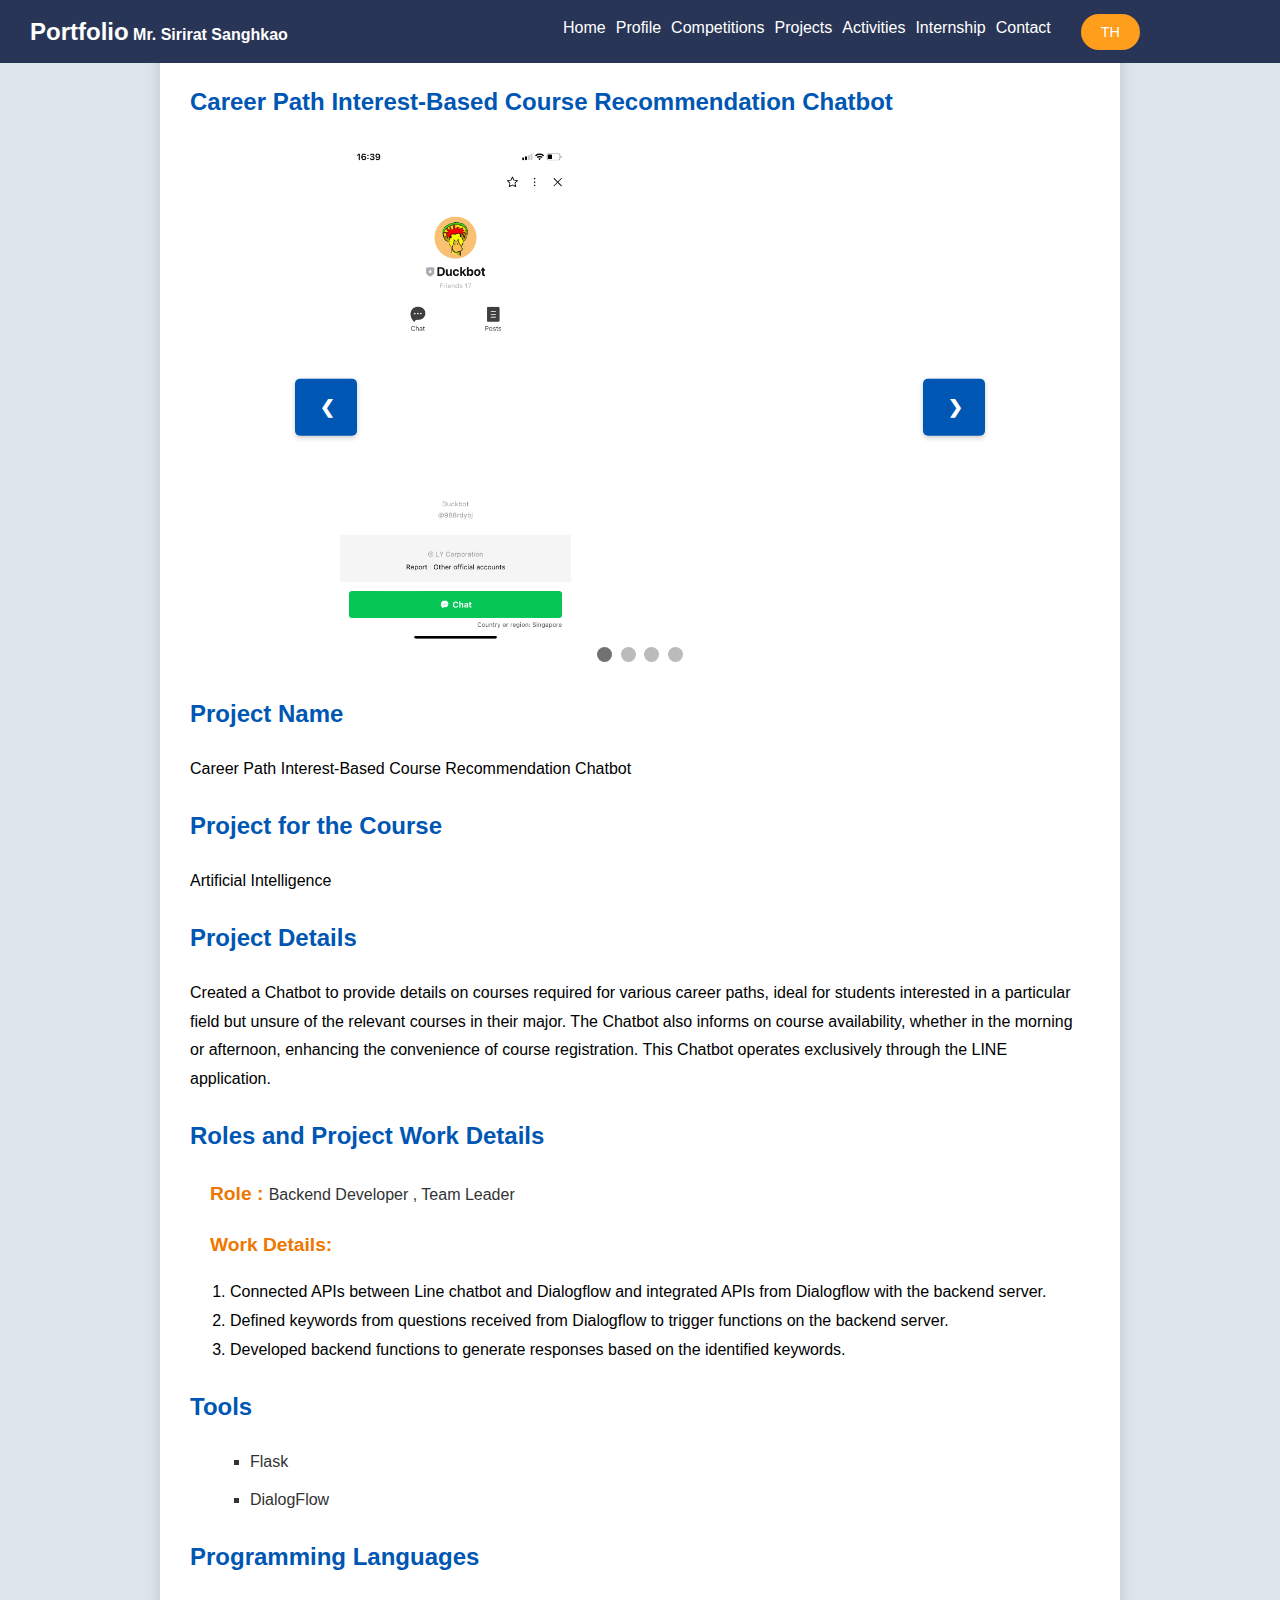
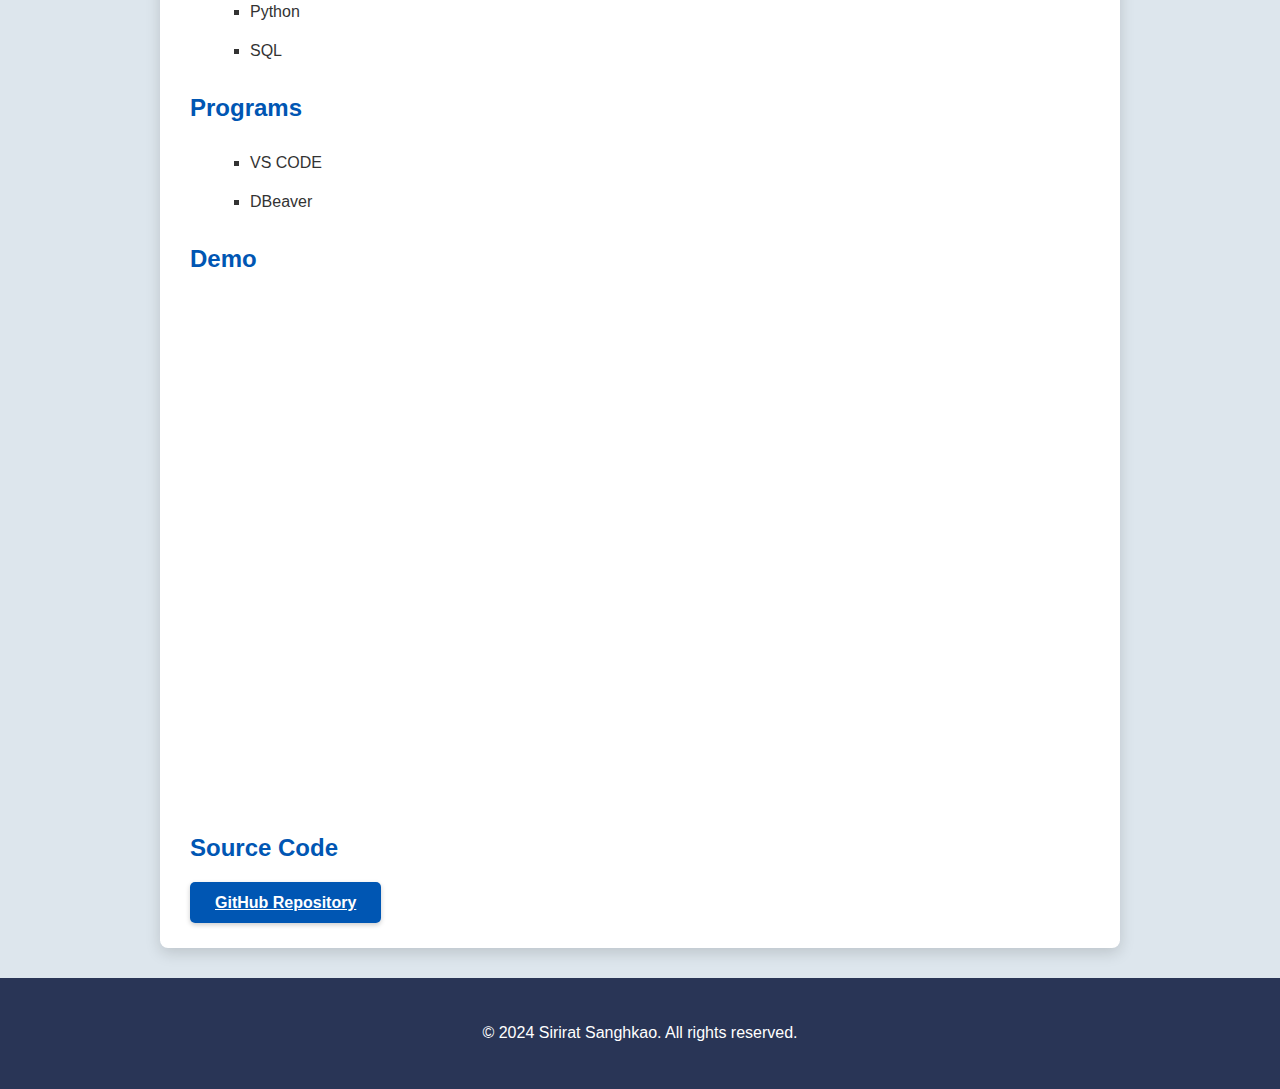
<file: chatbot.html>
<!DOCTYPE html>
<html lang="en">
<head>
    <meta charset="UTF-8">
    <meta name="viewport" content="width=device-width, initial-scale=1.0">
    <title>Project Details</title>
    <link rel="stylesheet" href="css/style_project.css"> <!-- หากมีไฟล์ CSS แยก -->
    <style>
        .responsive-iframe {
            position: relative;
            width: 100%;
            padding-bottom: 56.25%; /* Aspect ratio */
            height: 0;
        }
        .responsive-iframe iframe {
            position: absolute;
            top: 0;
            left: 0;
            width: 100%;
            height: 100%;
        }
    </style>

</head>
<body>
    <header >
        <div>
            <h2 style="display: inline; margin-left: 20px; color: white;">Portfolio</h2>
            <h4 style="display: inline; color: white;">Mr. Sirirat Sanghkao</h4>
        </div>
        <nav style="display: flex; margin-right: 150px;">
            <a href="index.html#home" style="color: white; margin-right: 10px; text-decoration: none;" data-en="Home" data-th="หน้าหลัก"></a>
            <a href="index.html#about" style="color: white; margin-right: 10px; text-decoration: none;" data-en="Profile" data-th="ข้อมูลส่วนตัว"></a>
            <a href="index.html#portfolio" style="color: white; text-decoration: none; margin-right: 10px;" data-en="Competitions" data-th="ผลงานการแข่งขัน"></a>
            <a href="index.html#projects" style="color: white; text-decoration: none; margin-right: 10px;" data-en="Projects" data-th="ผลงานโปรเจค"></a>
            <a href="index.html#activity" style="color: white; text-decoration: none; margin-right: 10px;" data-en="Activities" data-th="กิจกรรม"></a>
            <a href="index.html#internship" style="color: white; text-decoration: none; margin-right: 10px;" data-en="Internship" data-th="การฝึกงาน"></a>
            <a href="index.html#contact" style="color: white; text-decoration: none; margin-right: 10px;" data-en="Contact" data-th="ติดต่อ"></a>
            <!-- เพิ่มปุ่ม Language ที่นี่ -->
            <button id="languageButton" style="margin-left: 20px; background-color: #ff9d1d; color: white; border: none; cursor: pointer; padding: 10px 20px; border-radius: 20px; font-size:90%;">TH</button>
        </nav>
    </header> 
    <!-- <header>
        <h3>Career Path Interest-Based Course Recommendation Chatbot</h3>
    </header> -->

    <section class="project-details">
        <h2 data-en="Career Path Interest-Based Course Recommendation Chatbot" data-th="แชทบอทสำหรับแนะนำวิชาเรียนตามสายงานที่สนใจ"></h2>
        <div class="slider">
            <div class="slides" style="justify-content: center;">
                <div class="slide"><img src="image/chatbot2.PNG" alt="Image 1"></div>
                <div class="slide"><img src="image/chatbot3.PNG" alt="Image 2"></div>
                <div class="slide"><img src="image/chatbot4.PNG" alt="Image 3"></div>
                <div class="slide"><img src="image/chatbot5.PNG" alt="Image 4"></div>
                <!-- เพิ่มรูปภาพเพิ่มเติมตามต้องการ -->
            </div>
            <a class="prev" onclick="plusSlides(-1)">&#10094;</a>
            <a class="next" onclick="plusSlides(1)">&#10095;</a>
            <div style="text-align:center">
                <span class="slider-button" onclick="currentSlide(1)"></span>
                <span class="slider-button" onclick="currentSlide(2)"></span>
                <span class="slider-button" onclick="currentSlide(3)"></span>
                <span class="slider-button" onclick="currentSlide(4)"></span>
                <!-- เพิ่ม span สำหรับแต่ละรูปภาพ -->
            </div>
        </div>
        <h2 data-en="Project Name" data-th="ชื่อโปรเจค"></h2>
        <p data-en="Career Path Interest-Based Course Recommendation Chatbot" data-th="แชทบอทสำหรับแนะนำวิชาเรียนตามสายงานที่สนใจ"></p>
        <h2 data-en="Project for the Course" data-th="โปรเจคในวิชา"></h2>
        <p>Artificial Intelligence</p>
        <h2 data-en="Project Details" data-th="รายละเอียดโปรเจค"></h2>
        <p  data-en="Created a Chatbot to provide details on courses required for various career paths, ideal for students interested in a particular field but unsure of the relevant courses in their major. The Chatbot also informs on course availability, whether in the morning or afternoon, enhancing the convenience of course registration. This Chatbot operates exclusively through the LINE application."
            data-th="พัฒนแชทบอทเพื่อแสดงรายละเอียดวิชาที่จำเป็นในสายอาชีพต่าง ๆ เหมาะกับนักเรียนนักศึกษาที่สนใจในสายอาชีพนั้นๆแต่ไม่ทราบว่าควรเรียนวิชาไหน โดยแชทบอทนี้จะแสดงวิชาที่ควรเรียนตามสาย และสามารถระบุได้ว่าต้องการเรียนเป็นภาคเช้า หรือ ภาคบ่าย โดยออกแบบมาเพื่อเป็นตัวช่วยเพิ่มความสะดวกในการลงทะเบียนเรียน โดยแชทบอทตัวนี้จะทำงานผ่านไลน์เท่านั้น">   
        </p>
        <h2 data-en="Roles and Project Work Details" data-th="ตำแหน่งและรายละเอียดการทำงาน"></h2>
        <p class="work-details"><strong style="color: #ee7700;" data-en="Role : " data-th="ตำแหน่ง : "></strong>  Backend Developer , Team Leader</p>
        <p class="work-details">
            <strong style="color: #ee7700;" data-en="Work Details: " data-th="รายละเอียดการทำงาน"></strong>
            <ol>
                <li data-en="Connected APIs between Line chatbot and Dialogflow and integrated APIs from Dialogflow with the backend server."
                    data-th="เชื่อมต่อ API ระหว่าง Chatbot กับ Dialogflow และ เชื่อมต่อระหว่าง Dialogflow กับ backend server"></li>
                <li data-en="Defined keywords from questions received from Dialogflow to trigger functions on the backend server."
                    data-th="กำหนดคีย์เวิร์ดคำถามที่ได้จาก Dialogflow เพื่อเรียกฟังก์ชั่นใน Backend server"></li>
                <li data-en="Developed backend functions to generate responses based on the identified keywords."
                    data-th="พัฒนาฟังก์ชั่นที่เพื่อสร้างคำตอบเพื่อการตอบกลับคำถาม"></li>
            </ol>
        </p>

        <h2 data-en="Tools" data-th="เครื่องมือที่ใช้"></h2>
        <ul>
            <li>Flask</li>
            <li>DialogFlow</li>
            <!-- เพิ่มเทคโนโลยีอื่นๆ ที่ใช้ -->
        </ul>
        <h2 data-en="Programming Languages" data-th="ภาษาโปรแกรมที่ใช้ในการพัฒนาโปรเจค"></h2>
        <ul>
            <li>Python </li>
            <li>SQL</li>
            <!-- เพิ่มเทคโนโลยีอื่นๆ ที่ใช้ -->
        </ul>
        <h2 data-en="Programs" data-th="โปรแกรมที่ใช้ใรการพัฒนาโปรเจค"></h2>
        <ul>
            <li>VS CODE </li>
            <li>DBeaver</li>
            <!-- เพิ่มเทคโนโลยีอื่นๆ ที่ใช้ -->
        </ul>

        <h2 data-en="Demo" data-th="ตัวอย่างการทำงาน"></h2>
        <div class="responsive-iframe">
            <iframe width="560" height="315" src="https://www.youtube.com/embed/XXUDpKuLOA4" title="YouTube video player" frameborder="0" allow="accelerometer; autoplay; clipboard-write; encrypted-media; gyroscope; picture-in-picture" allowfullscreen></iframe>
        </div>
        <h2>Source Code</h2>
        <a href="https://github.com/wanglingx/python-api-chatbotAI-2565-1" target="_blank"> GitHub Repository</a>
    </section>

    <footer>
        <p>&copy; 2024 Sirirat Sanghkao. All rights reserved.</p>
    </footer>
    <script>
      let slideIndex = 1;
        showSlides(slideIndex);

        // ฟังก์ชันเพิ่มหรือลด index และแสดงสไลด์
        function plusSlides(n) {
        showSlides(slideIndex += n);
        }

        // ฟังก์ชันตั้งค่าสไลด์ปัจจุบันตาม n
        function currentSlide(n) {
        showSlides(slideIndex = n);
        }

        // ฟังก์ชันแสดงสไลด์
        function showSlides(n) {
        let i;
        let slides = document.getElementsByClassName("slide");
        let dots = document.getElementsByClassName("slider-button");
        if (n > slides.length) {slideIndex = 1}
        if (n < 1) {slideIndex = slides.length}
        for (i = 0; i < slides.length; i++) {
            slides[i].style.display = "none";
        }
        for (i = 0; i < dots.length; i++) {
            dots[i].className = dots[i].className.replace(" active", "");
        }
        slides[slideIndex-1].style.display = "block";
        dots[slideIndex-1].className += " active";
        }
        document.addEventListener('DOMContentLoaded', function() {
            var selectedLanguage = localStorage.getItem('selectedLanguage') || 'en'; // ตั้งค่าเริ่มต้นเป็น 'en' หากไม่มีการเลือกภาษาก่อนหน้า
            changeLanguage(selectedLanguage);
        });

            document.getElementById('languageButton').addEventListener('click', function() {
            var btn = document.getElementById('languageButton');
            if (btn.innerText === "EN") {
                btn.innerText = "TH";
                changeLanguage('en');
            } else {
                btn.innerText = "EN";
                changeLanguage('th');
            }
            });

        function changeLanguage(lang) {
            document.querySelectorAll("[data-en], [data-th]").forEach(el => {
                el.innerText = el.dataset[lang];
        });
        localStorage.setItem('selectedLanguage', lang);
        } 
    </script>
</body>
</html>
</file>
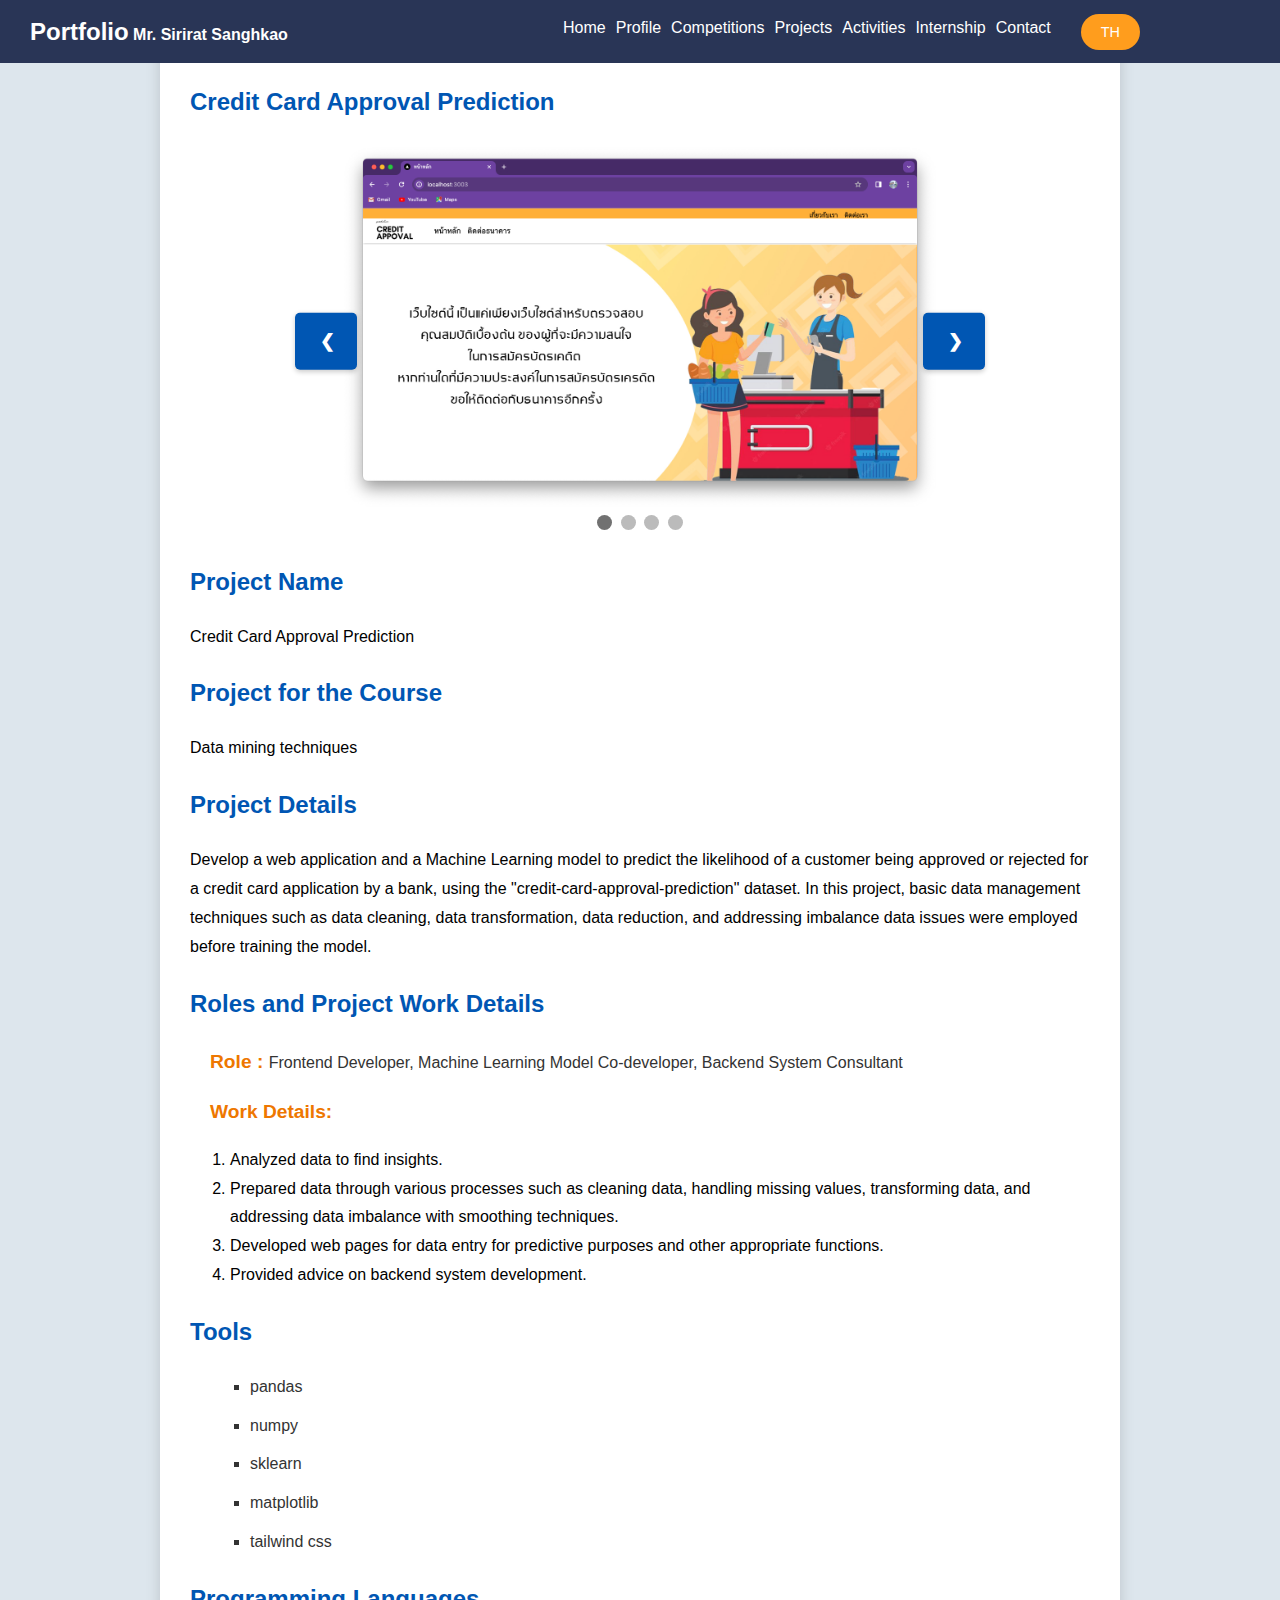
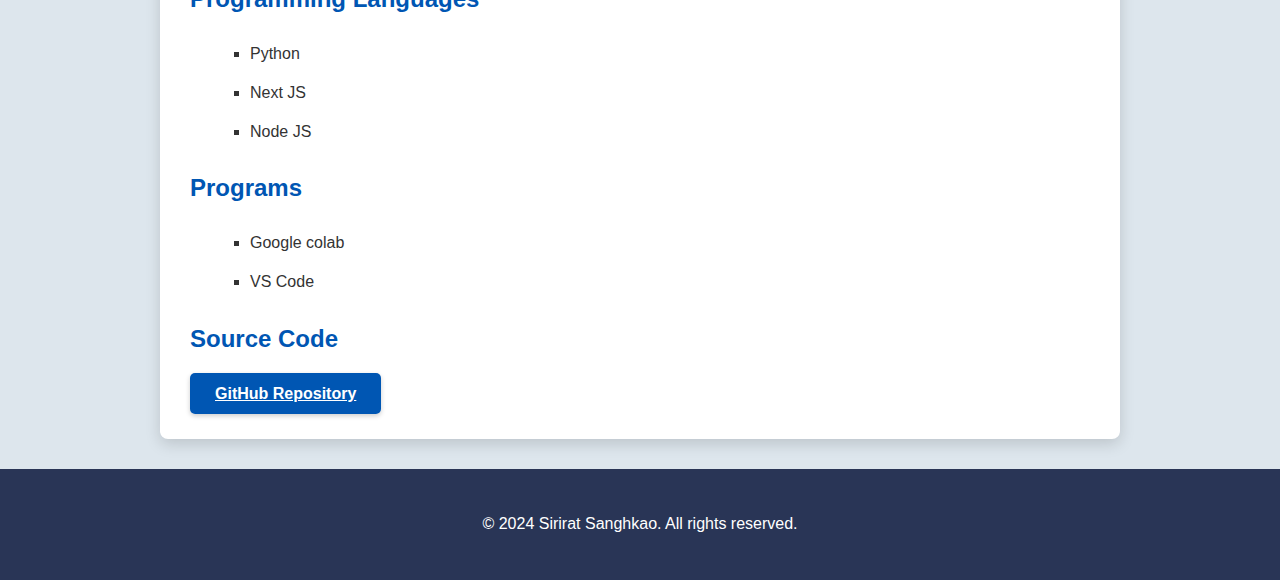
<file: credit.html>
<!DOCTYPE html>
<html lang="en">
<head>
    <meta charset="UTF-8">
    <meta name="viewport" content="width=device-width, initial-scale=1.0">
    <title>Project Details</title>
    <link rel="stylesheet" href="css/style_project.css"> <!-- หากมีไฟล์ CSS แยก -->
</head>
<body>
    <header >
        <div>
            <h2 style="display: inline; margin-left: 20px; color: white;">Portfolio</h2>
            <h4 style="display: inline; color: white;">Mr. Sirirat Sanghkao</h4>
        </div>
        <nav style="display: flex; margin-right: 150px;">
            <a href="index.html#home" style="color: white; margin-right: 10px; text-decoration: none;" data-en="Home" data-th="หน้าหลัก"></a>
            <a href="index.html#about" style="color: white; margin-right: 10px; text-decoration: none;" data-en="Profile" data-th="ข้อมูลส่วนตัว"></a>
            <a href="index.html#portfolio" style="color: white; text-decoration: none; margin-right: 10px;" data-en="Competitions" data-th="ผลงานการแข่งขัน"></a>
            <a href="index.html#projects" style="color: white; text-decoration: none; margin-right: 10px;" data-en="Projects" data-th="ผลงานโปรเจค"></a>
            <a href="index.html#activity" style="color: white; text-decoration: none; margin-right: 10px;" data-en="Activities" data-th="กิจกรรม"></a>
            <a href="index.html#internship" style="color: white; text-decoration: none; margin-right: 10px;" data-en="Internship" data-th="การฝึกงาน"></a>
            <a href="index.html#contact" style="color: white; text-decoration: none; margin-right: 10px;" data-en="Contact" data-th="ติดต่อ"></a>
            <!-- เพิ่มปุ่ม Language ที่นี่ -->
            <button id="languageButton" style="margin-left: 20px; background-color: #ff9d1d; color: white; border: none; cursor: pointer; padding: 10px 20px; border-radius: 20px; font-size:90%;">TH</button>
        </nav>
    </header> 
    <!-- <header>
        <h3>Credit Card Approval Prediction</h3>
    </header> -->

    <section class="project-details">
        <h2 data-en="Credit Card Approval Prediction" data-th="เว็บแอพพลิเคชั่น ทำนายโอกาสที่จะได้รับการอนุมัติในการสมัครบัตรเคดิต"></h2>
        <div class="slider">
            <div class="slides">
                <div class="slide"><img src="image/credit5.png" alt="Image 1"></div>
                <div class="slide"><img src="image/credit6.png" alt="Image 2"></div>
                <div class="slide"><img src="image/credit7.png" alt="Image 3"></div>
                <div class="slide"><img src="image/credit8.png" alt="Image 4"></div>
                <!-- เพิ่มรูปภาพเพิ่มเติมตามต้องการ -->
            </div>
            <a class="prev" onclick="plusSlides(-1)">&#10094;</a>
            <a class="next" onclick="plusSlides(1)">&#10095;</a>
            <div style="text-align:center">
                <span class="slider-button" onclick="currentSlide(1)"></span>
                <span class="slider-button" onclick="currentSlide(2)"></span>
                <span class="slider-button" onclick="currentSlide(3)"></span>
                <span class="slider-button" onclick="currentSlide(4)"></span>
                <!-- เพิ่ม span สำหรับแต่ละรูปภาพ -->
            </div>
        </div>
        <h2 data-en="Project Name" data-th="ชื่อโปรเจค"></h2>
        <p data-en="Credit Card Approval Prediction" data-th="เว็บแอพพลิเคชั่น ทำนายโอกาสที่จะได้รับการอนุมัติในการสมัครบัตรเคดิต"></p>
        <h2 data-en="Project for the Course" data-th="โปรเจคในวิชา"></h2>
        <p>Data mining techniques</p>
        <h2 data-en="Project Details" data-th="รายละเอียดโปรเจค"></h2>
        <p data-en='Develop a web application and a Machine Learning model to predict the likelihood of a customer being approved or rejected for a credit card application by a bank, using the "credit-card-approval-prediction" dataset. In this project, basic data management techniques such as data cleaning, data transformation, data reduction, and addressing imbalance data issues were employed before training the model.'
            data-th="พัฒนาเว็บแอปพลิเคชั่น และ โมเดล Machine learning เพื่อทำนายโอกาสที่ลูกค้าที่สนใจทำบัตรเคดิตจะได้รับการอนุมัติจากธนาคาร โดยใช้ชุดมูล credit-card-approval-prediction ในโปรเจคนี้มีการใข้เทคนิคการเตรียมข้อมูลแบบพื้นฐาน เช่น data cleaning, data transformation, data reduction และการจัดการความสมดุลของข้อมูล ">
        </p>
        <h2 data-en="Roles and Project Work Details" data-th="ตำแหน่งและรายละเอียดการทำงาน"></h2>
        <p class="work-details"><strong style="color: #ee7700;" data-en="Role : " data-th="ตำแหน่ง : "></strong>  Frontend Developer, Machine Learning Model Co-developer, Backend System Consultant</p>
        <p class="work-details">
            <strong style="color: #ee7700;" data-en="Work Details: " data-th="รายละเอียดการทำงาน"></strong>
            <ol>
                <li data-en="Analyzed data to find insights." data-th="วิเคราะห์ข้อมูลเพื่อหาข้อมูลเชิงลึกจากข้อมูล"></li>
                <li data-en="Prepared data through various processes such as cleaning data, handling missing values, transforming data, and addressing data imbalance with smoothing techniques."
                    data-th="เตรียมความพร้อมของข้อมูล ด้วยกระบวนการต่างๆ เช่น การทำความสะอาดข้อมูล, การจัดการกับmissing values, การแปลงข้อมูล, การจัดการความสมดุลของข้อมูลด้วยเทคนิค smoothing"></li>
                <li data-en="Developed web pages for data entry for predictive purposes and other appropriate functions."
                    data-th="พัฒนาหน้าเว็บสำหรับรับ input เพื่อการทำนายและฟังก์ชั่นอื่นๆของเว็บ"></li>
                <li data-en="Provided advice on backend system development."
                    data-th="ให้คำแนะนำเกี่ยวกับการทำงานของระบบการทำงานฝั่ง Backend"></li>
            </ol>
        </p>

        <h2 data-en="Tools" data-th="เครื่องมือที่ใช้"></h2>
        <ul>
            <li>pandas</li>
            <!-- <li>tensorflow</li> -->
            <li>numpy</li>
            <li>sklearn</li>
            <li>matplotlib</li>
            <li>tailwind css</li>
            <!-- เพิ่มเทคโนโลยีอื่นๆ ที่ใช้ -->
        </ul>
        <h2 data-en="Programming Languages" data-th="ภาษาโปรแกรมที่ใช้ในการพัฒนาโปรเจค"></h2>
        <ul>
            <li>Python</li>
            <li>Next JS</li>
            <li>Node JS</li>
            <!-- เพิ่มเทคโนโลยีอื่นๆ ที่ใช้ -->
        </ul>
        <h2 data-en="Programs" data-th="โปรแกรมที่ใช้ใรการพัฒนาโปรเจค"></h2>
        <ul>
            <li>Google colab</li>
            <li>VS Code</li>
            <!-- เพิ่มเทคโนโลยีอื่นๆ ที่ใช้ -->
        </ul>

        <!-- <h2>Project Link</h2>
        <a href="https://example.com">Visit the project</a> -->

        <h2>Source Code</h2>
        <a href="https://github.com/Sirirat284/frontend_data_mining" target="_blank">GitHub Repository</a>
    </section>

    <footer>
        <p>&copy; 2024 Sirirat Sanghkao. All rights reserved.</p>
    </footer>
    <script>
      let slideIndex = 1;
        showSlides(slideIndex);

        // ฟังก์ชันเพิ่มหรือลด index และแสดงสไลด์
        function plusSlides(n) {
        showSlides(slideIndex += n);
        }

        // ฟังก์ชันตั้งค่าสไลด์ปัจจุบันตาม n
        function currentSlide(n) {
        showSlides(slideIndex = n);
        }

        // ฟังก์ชันแสดงสไลด์
        function showSlides(n) {
        let i;
        let slides = document.getElementsByClassName("slide");
        let dots = document.getElementsByClassName("slider-button");
        if (n > slides.length) {slideIndex = 1}
        if (n < 1) {slideIndex = slides.length}
        for (i = 0; i < slides.length; i++) {
            slides[i].style.display = "none";
        }
        for (i = 0; i < dots.length; i++) {
            dots[i].className = dots[i].className.replace(" active", "");
        }
        slides[slideIndex-1].style.display = "block";
        dots[slideIndex-1].className += " active";
        }

        document.addEventListener('DOMContentLoaded', function() {
            var selectedLanguage = localStorage.getItem('selectedLanguage') || 'en'; // ตั้งค่าเริ่มต้นเป็น 'en' หากไม่มีการเลือกภาษาก่อนหน้า
            changeLanguage(selectedLanguage);
        });

            document.getElementById('languageButton').addEventListener('click', function() {
            var btn = document.getElementById('languageButton');
            if (btn.innerText === "EN") {
                btn.innerText = "TH";
                changeLanguage('en');
            } else {
                btn.innerText = "EN";
                changeLanguage('th');
            }
            });

        function changeLanguage(lang) {
            document.querySelectorAll("[data-en], [data-th]").forEach(el => {
                el.innerText = el.dataset[lang];
        });
        localStorage.setItem('selectedLanguage', lang);
        }  
    </script>
</body>
</html>
</file>
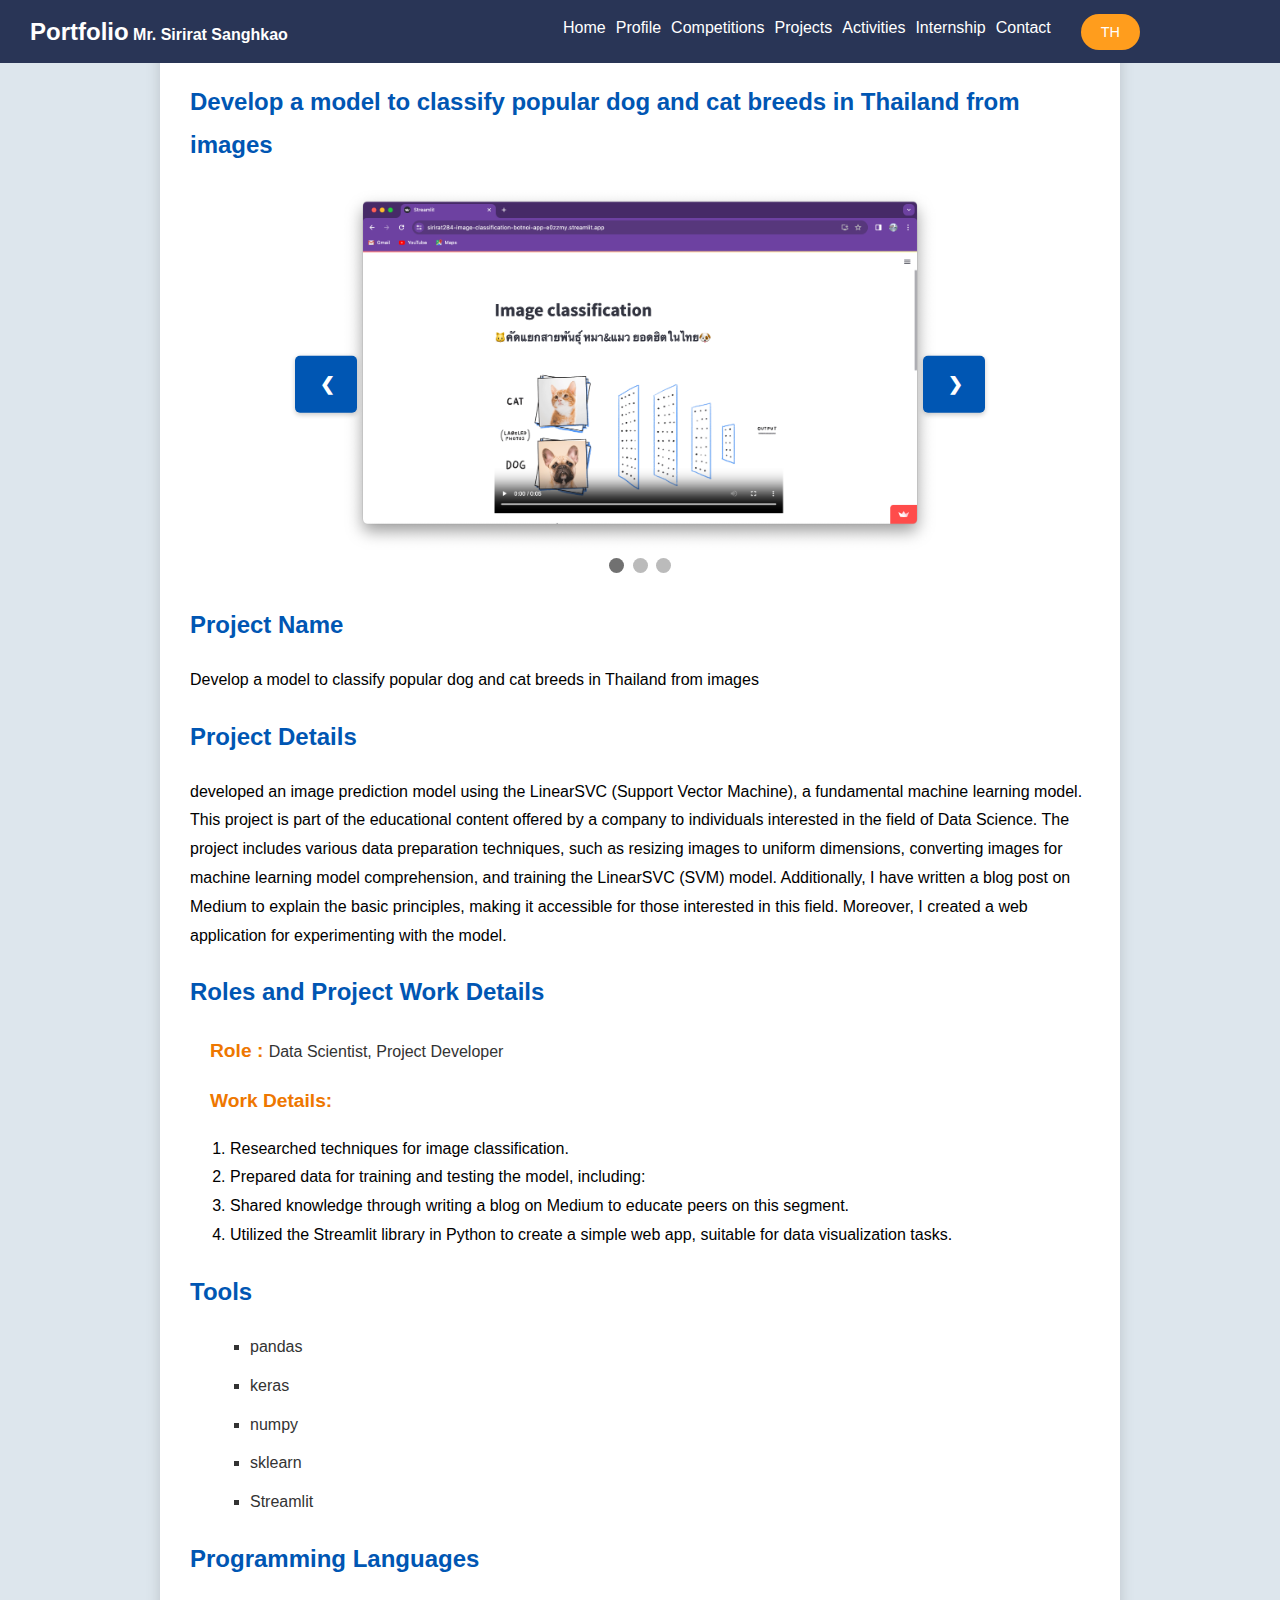
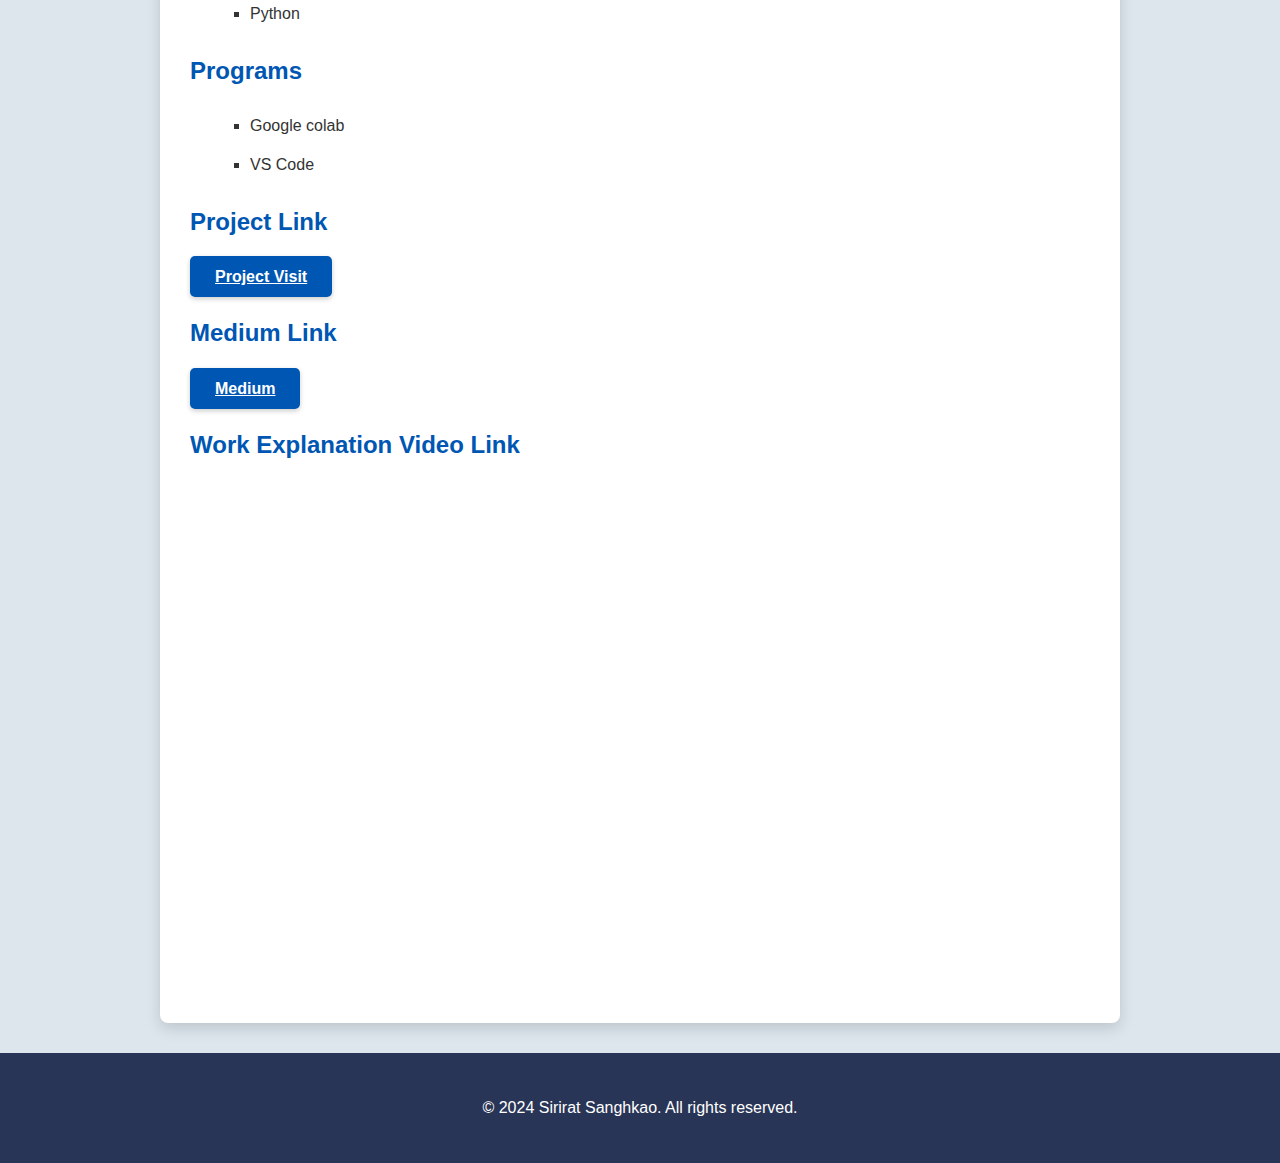
<file: image_classifier.html>
<!DOCTYPE html>
<html lang="en">
<head>
    <meta charset="UTF-8">
    <meta name="viewport" content="width=device-width, initial-scale=1.0">
    <title>Project Details</title>
    <link rel="stylesheet" href="css/style_project.css"> <!-- หากมีไฟล์ CSS แยก -->
    <style>
        .responsive-iframe {
            position: relative;
            width: 100%;
            padding-bottom: 56.25%; /* Aspect ratio */
            height: 0;
        }
        .responsive-iframe iframe {
            position: absolute;
            top: 0;
            left: 0;
            width: 100%;
            height: 100%;
        }
    </style>
</head>
<body>
    <header >
        <div>
            <h2 style="display: inline; margin-left: 20px; color: white;">Portfolio</h2>
            <h4 style="display: inline; color: white;">Mr. Sirirat Sanghkao</h4>
        </div>
        <nav style="display: flex; margin-right: 150px;">
            <a href="index.html#home" style="color: white; margin-right: 10px; text-decoration: none;" data-en="Home" data-th="หน้าหลัก"></a>
            <a href="index.html#about" style="color: white; margin-right: 10px; text-decoration: none;" data-en="Profile" data-th="ข้อมูลส่วนตัว"></a>
            <a href="index.html#portfolio" style="color: white; text-decoration: none; margin-right: 10px;" data-en="Competitions" data-th="ผลงานการแข่งขัน"></a>
            <a href="index.html#projects" style="color: white; text-decoration: none; margin-right: 10px;" data-en="Projects" data-th="ผลงานโปรเจค"></a>
            <a href="index.html#activity" style="color: white; text-decoration: none; margin-right: 10px;" data-en="Activities" data-th="กิจกรรม"></a>
            <a href="index.html#internship" style="color: white; text-decoration: none; margin-right: 10px;" data-en="Internship" data-th="การฝึกงาน"></a>
            <a href="index.html#contact" style="color: white; text-decoration: none; margin-right: 10px;" data-en="Contact" data-th="ติดต่อ"></a>
            <!-- เพิ่มปุ่ม Language ที่นี่ -->
            <button id="languageButton" style="margin-left: 20px; background-color: #ff9d1d; color: white; border: none; cursor: pointer; padding: 10px 20px; border-radius: 20px; font-size:90%;">TH</button>
        </nav>
    </header> 
    <!-- <header>
        <h3>Develop a model to classify popular dog and cat breeds in Thailand from images</h3>
    </header> -->

    <section class="project-details">
        <h2 data-en="Develop a model to classify popular dog and cat breeds in Thailand from images"
            data-th="พัฒนาโมเดลสำหรับทำนายสายพันธุ์หมาแมวยอดฮิตในไทยจากรูป"></h2>
        <div class="slider">
            <div class="slides">
                <div class="slide"><img src="image/botnoi1.png" alt="Image 1"></div>
                <div class="slide"><img src="image/botnoi2.png" alt="Image 2"></div>
                <div class="slide"><img src="image/botnoi3.png" alt="Image 3"></div>
                <!-- <div class="slide"><img src="image/cnn.png" alt="Image 4"></div> -->
                <!-- เพิ่มรูปภาพเพิ่มเติมตามต้องการ -->
            </div>
            <a class="prev" onclick="plusSlides(-1)">&#10094;</a>
            <a class="next" onclick="plusSlides(1)">&#10095;</a>
            <div style="text-align:center">
                <span class="slider-button" onclick="currentSlide(1)"></span>
                <span class="slider-button" onclick="currentSlide(2)"></span>
                <span class="slider-button" onclick="currentSlide(3)"></span>
                <!-- <span class="slider-button" onclick="currentSlide(4)"></span> -->
                <!-- เพิ่ม span สำหรับแต่ละรูปภาพ -->
            </div>
        </div>
        <h2 data-en="Project Name" data-th="ชื่อโปรเจค"></h2>
        <p data-en="Develop a model to classify popular dog and cat breeds in Thailand from images"
            data-th="พัฒนาโมเดลสำหรับทำนายสายพันธุ์หมาแมวยอดฮิตในไทยจากรูป"></p>
        <h2 data-en="Project Details" data-th="รายละเอียดโปรเจค"></h2>
        <p data-en=" developed an image prediction model using the LinearSVC (Support Vector Machine), a fundamental machine learning model. This project is part of the educational content offered by a company to individuals interested in the field of Data Science. The project includes various data preparation techniques, such as resizing images to uniform dimensions, converting images for machine learning model comprehension, and training the LinearSVC (SVM) model. Additionally, I have written a blog post on Medium to explain the basic principles, making it accessible for those interested in this field. Moreover, I created a web application for experimenting with the model."
            data-th="พัฒนาโมเดลการทำนายรูปภาพ โดยใช้โมเดล LinearSVC(Support Vector Machine)ที่เป็นMachine learning model พื้นฐาน และโปรเจคตัวนี้เป็น 1 ในสื่อการเรียนการสอนของบริษัทที่เปิดสอนให้กับบุคคลที่สนใจงานทางด้าน Data Science โดยโปรเจคนี้จะมีการเทคนิคต่างๆที่เกี่ยวข้องกับการเตรียมข้อมูล เช่น การลดขนาดรูปภาพให้เท่ากัน การแปลงรูปภาพให้Machine learning model เข้าใจ และการฝึกสอนโมเดล LinearSVC(SVM) นอกจากนี้ ผู้จัดทำได้เขียน Blog ในช่องทาง Medium เพื่ออธิบายหลักการพื้นฐานเพื่อให้ผู้สนใจงานประเภทนี้เข้าใจ และได้สร้างเว็บแอปพลิเคชั่นเพื่อใช้สำหรับการทดลองเล่นโมเดล">
        </p>
        <h2 data-en="Roles and Project Work Details" data-th="ตำแหน่งและรายละเอียดการทำงาน"></h2>
        <p class="work-details"><strong style="color: #ee7700;" data-en="Role : " data-th="ตำแหน่ง : "></strong> Data Scientist, Project Developer</p>
        <p class="work-details">
            <strong style="color: #ee7700;" data-en="Work Details: " data-th="รายละเอียดการทำงาน"></strong>
            <ol>
                <li data-en="Researched techniques for image classification." data-th="ศึกษาเทคนิคการทำ image classification"></li>
                <li data-en="Prepared data for training and testing the model, including:" data-th="เตรียมความพร้อมของข้อมูล สำหรับฝึกสอน และทดสอบโมเดล โดยมี">
                    <ol>
                        <li data-en="Preparing images and labels using the company's library to assist in preparation."
                            data-th="เตรียมรูปภาพ และ label โดยใช้ libary ของทางบริษัทในการช่วยเตรียม"></li>
                        <li data-en="Standardizing image sizes to ensure uniformity."
                            data-th="กำหนดขนาดของรูปภาพให้เป็นมาตรฐานเดียวกัน"></li>
                        <li data-en="Converting image data into vectors."
                            data-th="แปลงข้อมูลจากรูปภาพเป็นเวคเตอร์"></li>
                        <li data-en="Training the SVM model."
                            data-th="ฝึกสอนโมเดล SVM"></li>
                    </ol>
                </li>
                <li data-en="Shared knowledge through writing a blog on Medium to educate peers on this segment."
                    data-th="แบ่งปันความรู้ที่ได้ผ่านการเขียน blog ใน Medium เพื่อให้เพื่อนๆหรือผู้ที่สนใจได้อ่าน"></li>
                <li data-en="Utilized the Streamlit library in Python to create a simple web app, suitable for data visualization tasks."
                    data-th="สร้างเว็บแอปพลิเคชั่น ด้วย streamlit โดย streamlit ที่เป็น libary ของ python เพื่อใช้ในการพัฒนาเว็บแอปพลิเคชั่น"></li>
            </ol>
        </p>


        <h2 data-en="Tools" data-th="เครื่องมือที่ใช้"></h2>
        <ul>
            <li>pandas</li>
            <li>keras</li>
            <li>numpy</li>
            <li>sklearn</li>
            <li>Streamlit</li>
            <!-- เพิ่มเทคโนโลยีอื่นๆ ที่ใช้ -->
        </ul>
        <h2 data-en="Programming Languages" data-th="ภาษาโปรแกรมที่ใช้ในการพัฒนาโปรเจค"></h2>
        <ul>
            <li>Python</li>
            <!-- เพิ่มเทคโนโลยีอื่นๆ ที่ใช้ -->
        </ul>
        <h2 data-en="Programs" data-th="โปรแกรมที่ใช้ใรการพัฒนาโปรเจค"></h2>
        <ul>
            <li>Google colab</li>
            <li>VS Code</li>
            <!-- เพิ่มเทคโนโลยีอื่นๆ ที่ใช้ -->
        </ul>

        <h2>Project Link</h2>
        <a href="https://sirirat284-image-classification-botnoi-app-e0zzmy.streamlit.app" target="_blank">Project Visit</a>

        <h2>Medium Link</h2>
        <a href="https://medium.com/@DodoSirirat/image-classification-108ebbb19514" target="_blank">Medium</a>

        <h2 data-en=" Work Explanation Video Link" data-th="วิดีโออธิบายการทำงาน"></h2>
        <div class="responsive-iframe">
            <iframe width="560" height="315" src="https://www.youtube.com/embed/AZqI-l4UJxo" title="YouTube video player" frameborder="0" allow="accelerometer; autoplay; clipboard-write; encrypted-media; gyroscope; picture-in-picture" allowfullscreen></iframe>
        </div>
    </section>

    <footer>
        <p>&copy; 2024 Sirirat Sanghkao. All rights reserved.</p>
    </footer>
    <script>
      let slideIndex = 1;
        showSlides(slideIndex);

        // ฟังก์ชันเพิ่มหรือลด index และแสดงสไลด์
        function plusSlides(n) {
        showSlides(slideIndex += n);
        }

        // ฟังก์ชันตั้งค่าสไลด์ปัจจุบันตาม n
        function currentSlide(n) {
        showSlides(slideIndex = n);
        }

        // ฟังก์ชันแสดงสไลด์
        function showSlides(n) {
        let i;
        let slides = document.getElementsByClassName("slide");
        let dots = document.getElementsByClassName("slider-button");
        if (n > slides.length) {slideIndex = 1}
        if (n < 1) {slideIndex = slides.length}
        for (i = 0; i < slides.length; i++) {
            slides[i].style.display = "none";
        }
        for (i = 0; i < dots.length; i++) {
            dots[i].className = dots[i].className.replace(" active", "");
        }
        slides[slideIndex-1].style.display = "block";
        dots[slideIndex-1].className += " active";
        }

        document.addEventListener('DOMContentLoaded', function() {
            var selectedLanguage = localStorage.getItem('selectedLanguage') || 'en'; // ตั้งค่าเริ่มต้นเป็น 'en' หากไม่มีการเลือกภาษาก่อนหน้า
            changeLanguage(selectedLanguage);
        });

            document.getElementById('languageButton').addEventListener('click', function() {
            var btn = document.getElementById('languageButton');
            if (btn.innerText === "EN") {
                btn.innerText = "TH";
                changeLanguage('en');
            } else {
                btn.innerText = "EN";
                changeLanguage('th');
            }
            });

        function changeLanguage(lang) {
            document.querySelectorAll("[data-en], [data-th]").forEach(el => {
                el.innerText = el.dataset[lang];
        });
        localStorage.setItem('selectedLanguage', lang);
        } 
        
    </script>
</body>
</html>
</file>
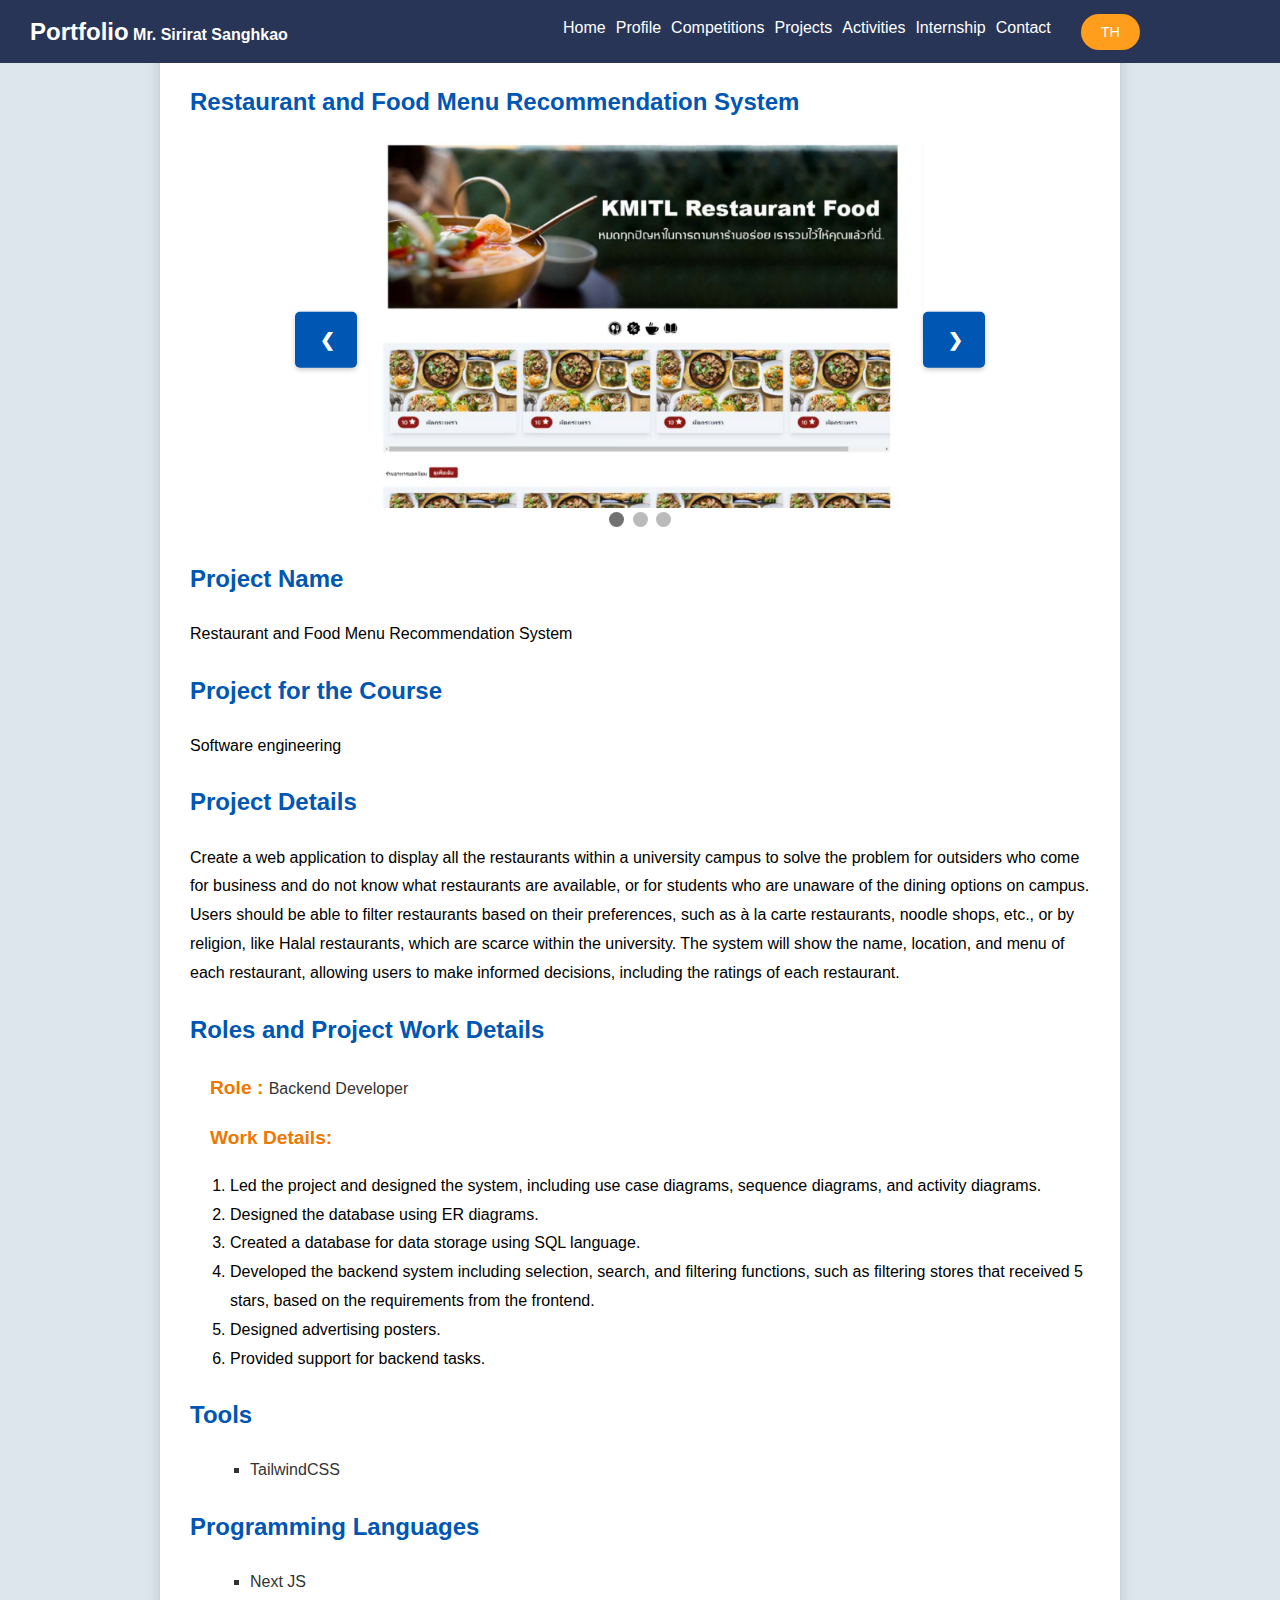
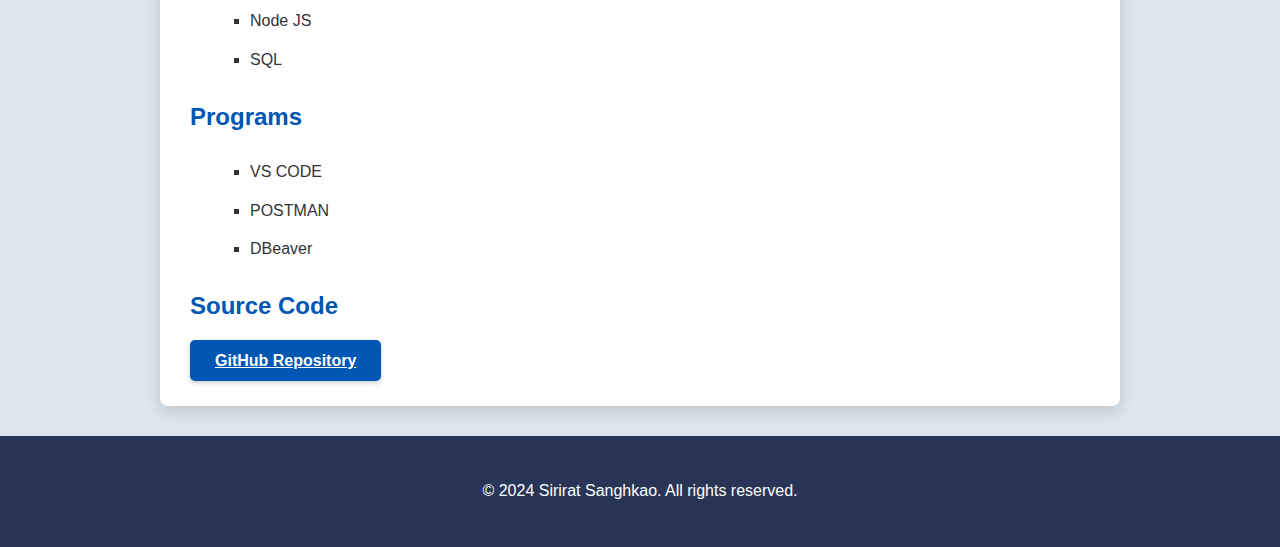
<file: restaurant.html>
<!DOCTYPE html>
<html lang="en">
<head>
    <meta charset="UTF-8">
    <meta name="viewport" content="width=device-width, initial-scale=1.0">
    <title>Project Details</title>
    <link rel="stylesheet" href="css/style_project.css"> <!-- หากมีไฟล์ CSS แยก -->
</head>
<body>
    <header >
        <div>
            <h2 style="display: inline; margin-left: 20px; color: white;">Portfolio</h2>
            <h4 style="display: inline; color: white;">Mr. Sirirat Sanghkao</h4>
        </div>
        <nav style="display: flex; margin-right: 150px;">
            <a href="index.html#home" style="color: white; margin-right: 10px; text-decoration: none;" data-en="Home" data-th="หน้าหลัก"></a>
            <a href="index.html#about" style="color: white; margin-right: 10px; text-decoration: none;" data-en="Profile" data-th="ข้อมูลส่วนตัว"></a>
            <a href="index.html#portfolio" style="color: white; text-decoration: none; margin-right: 10px;" data-en="Competitions" data-th="ผลงานการแข่งขัน"></a>
            <a href="index.html#projects" style="color: white; text-decoration: none; margin-right: 10px;" data-en="Projects" data-th="ผลงานโปรเจค"></a>
            <a href="index.html#activity" style="color: white; text-decoration: none; margin-right: 10px;" data-en="Activities" data-th="กิจกรรม"></a>
            <a href="index.html#internship" style="color: white; text-decoration: none; margin-right: 10px;" data-en="Internship" data-th="การฝึกงาน"></a>
            <a href="index.html#contact" style="color: white; text-decoration: none; margin-right: 10px;" data-en="Contact" data-th="ติดต่อ"></a>
            <!-- เพิ่มปุ่ม Language ที่นี่ -->
            <button id="languageButton" style="margin-left: 20px; background-color: #ff9d1d; color: white; border: none; cursor: pointer; padding: 10px 20px; border-radius: 20px; font-size:90%;">TH</button>
        </nav>
    </header> 
    <!-- <header>
        <h3>Restaurant and Food Menu Recommendation System</h3>
    </header> -->

    <section class="project-details">
        <h2 data-en="Restaurant and Food Menu Recommendation System" data-th="ระบบแนะนำร้านอาหารและเมนูอาหาร"></h2>
        <div class="slider">
            <div class="slides">
                <div class="slide"><img src="image/restaurant1.png" alt="Image 1"></div>
                <div class="slide"><img src="image/restaurant2.png" alt="Image 2"></div>
                <div class="slide"><img src="image/restaurant3.png" alt="Image 3"></div>
                <!-- <div class="slide"><img src="image/cnn.png" alt="Image 4"></div> -->
                <!-- เพิ่มรูปภาพเพิ่มเติมตามต้องการ -->
            </div>
            <a class="prev" onclick="plusSlides(-1)">&#10094;</a>
            <a class="next" onclick="plusSlides(1)">&#10095;</a>
            <div style="text-align:center">
                <span class="slider-button" onclick="currentSlide(1)"></span>
                <span class="slider-button" onclick="currentSlide(2)"></span>
                <span class="slider-button" onclick="currentSlide(3)"></span>
                <!-- <span class="slider-button" onclick="currentSlide(4)"></span> -->
                <!-- เพิ่ม span สำหรับแต่ละรูปภาพ -->
            </div>
        </div>
        <h2 data-en="Project Name" data-th="ชื่อโปรเจค"></h2>
        <p data-en="Restaurant and Food Menu Recommendation System" data-th="ระบบแนะนำร้านอาหารและเมนูอาหาร"></p>
        <h2 data-en="Project for the Course" data-th="โปรเจคในวิชา"></h2>
        <p>Software engineering</p>
        <h2 data-en="Project Details" data-th="รายละเอียดโปรเจค"></h2>
        <p data-en="Create a web application to display all the restaurants within a university campus to solve the problem for outsiders who come for business and do not know what restaurants are available, or for students who are unaware of the dining options on campus. Users should be able to filter restaurants based on their preferences, such as à la carte restaurants, noodle shops, etc., or by religion, like Halal restaurants, which are scarce within the university. The system will show the name, location, and menu of each restaurant, allowing users to make informed decisions, including the ratings of each restaurant."
            data-th="เป็นการสร้างเว็บแอปพลิเคชั่น เพื่อแสดงร้านอาหารทั้งหมดในมหาวิทยาลัย เพื่อแก้ไขปัญหาเรื่องคนที่มาติดต่อธุระหรือมาเข้าร่วมกิจกรรมในมหาวิทยาลัย ไม่ทราบว่ามีร้านอาหารอะไรภายในมหาลัยบ้าง หรือสำหรับนักศึกษาที่เข้ามาศึกษาใหม่และไม่ทราบ โดยที่เว็บแอปพลิเคชั่นนี้สามารถเลือกฟิวเตอร์ประเภทร้านอาหารได้ เช่น ร้านอาหารตามสั่ง ร้านก๋วยเตี๋ยว หรือว่าจะเป็นร้านอาหารฮาลาลสำหรับชาวมุสลิม ที่มีร้านน้อยมากในมหาวิทยาลัย โดยระบบจะแสดงชื่อ สถานที่ตั้ง เมนูภายในร้าน ทำให้ผู้ใช้สามารถตัดสินใจก่อนได้ และยังมีการให้คะแนนอาหารของแต่ละร้านเพื่อเพิ่มความน่าสนใจให้กับรายการอาหาร">     
        </p>
        <h2 data-en="Roles and Project Work Details" data-th="ตำแหน่งและรายละเอียดการทำงาน"></h2>
        <p class="work-details"><strong style="color: #ee7700;"  data-en="Role : " data-th="ตำแหน่ง : " ></strong>  Backend Developer </p>
        <p class="work-details">
            <strong style="color: #ee7700;" data-en="Work Details: " data-th="รายละเอียดการทำงาน"></strong>
            <ol>
                <li data-en="Led the project and designed the system, including use case diagrams, sequence diagrams, and activity diagrams."
                    data-th="เป็นผู้คิดหัวข้อโปรเจค และ ออกแบบระบบ รวมไปถึงการออกแบบ use case diagrams,  sequence diagrams และ activity diagrams"></li>
                <li data-en="Designed the database using ER diagrams."
                    data-th="ออกแบบ ER Diagrams สำหรับ Database "></li>
                <li data-en="Created a database for data storage using SQL language."
                    data-th="สร้าง Database สำหรับจัดเก็บข้อมูลด้วย ภาษา SQL"></li>
                <li data-en="Developed the backend system including selection, search, and filtering functions, such as filtering stores that received 5 stars, based on the requirements from the frontend."
                    data-th="พัฒนาระบบหลังบ้าน(Backend) โดยมีระบบเลือกแสดงผลข้อมูลต่าง ๆ, ค้นหา, ตัวกรอง(filtering) เช่น กรองร้านอาหารที่ได้รับ 5 ดาว และ ระบบที่ฝั่งหน้าบ้าน (frontend) ต้อง"></li>
                <li data-en="Designed advertising posters."
                    data-th="ออกแบบป้ายโฆษณา"></li>
                <li data-en="Provided support for backend tasks."
                    data-th="สนับสนุนการทำงานฝั่งหลังบ้าน (Backend)"></li>
            </ol>
        </p>

        <h2 data-en="Tools" data-th="เครื่องมือที่ใช้"></h2>
        <ul>
            <li>TailwindCSS</li>
            <!-- เพิ่มเทคโนโลยีอื่นๆ ที่ใช้ -->
        </ul>
        <h2 data-en="Programming Languages" data-th="ภาษาโปรแกรมที่ใช้ในการพัฒนาโปรเจค"></h2>
        <ul>
            <li>Next JS</li>
            <li>Node JS</li>
            <li>SQL</li>
            <!-- เพิ่มเทคโนโลยีอื่นๆ ที่ใช้ -->
        </ul>
        <h2 data-en="Programs" data-th="โปรแกรมที่ใช้ใรการพัฒนาโปรเจค"></h2>
        <ul>
            <li>VS CODE</li>
            <li>POSTMAN</li>
            <li>DBeaver</li>
        </ul>

        <!-- <h2>Project Link</h2>
        <a href="https://example.com">Visit the project</a> -->

        <h2>Source Code</h2>
        <a href="https://github.com/wanglingx/Backend-Beta-dine-group" target="_blank">GitHub Repository</a>
    </section>

    <footer>
        <p>&copy; 2024 Sirirat Sanghkao. All rights reserved.</p>
    </footer>
    <script>
      let slideIndex = 1;
        showSlides(slideIndex);

        // ฟังก์ชันเพิ่มหรือลด index และแสดงสไลด์
        function plusSlides(n) {
        showSlides(slideIndex += n);
        }

        // ฟังก์ชันตั้งค่าสไลด์ปัจจุบันตาม n
        function currentSlide(n) {
        showSlides(slideIndex = n);
        }

        // ฟังก์ชันแสดงสไลด์
        function showSlides(n) {
        let i;
        let slides = document.getElementsByClassName("slide");
        let dots = document.getElementsByClassName("slider-button");
        if (n > slides.length) {slideIndex = 1}
        if (n < 1) {slideIndex = slides.length}
        for (i = 0; i < slides.length; i++) {
            slides[i].style.display = "none";
        }
        for (i = 0; i < dots.length; i++) {
            dots[i].className = dots[i].className.replace(" active", "");
        }
        slides[slideIndex-1].style.display = "block";
        dots[slideIndex-1].className += " active";
        }
        document.addEventListener('DOMContentLoaded', function() {
            var selectedLanguage = localStorage.getItem('selectedLanguage') || 'en'; // ตั้งค่าเริ่มต้นเป็น 'en' หากไม่มีการเลือกภาษาก่อนหน้า
            changeLanguage(selectedLanguage);
        });

            document.getElementById('languageButton').addEventListener('click', function() {
            var btn = document.getElementById('languageButton');
            if (btn.innerText === "EN") {
                btn.innerText = "TH";
                changeLanguage('en');
            } else {
                btn.innerText = "EN";
                changeLanguage('th');
            }
            });

        function changeLanguage(lang) {
            document.querySelectorAll("[data-en], [data-th]").forEach(el => {
                el.innerText = el.dataset[lang];
        });
        localStorage.setItem('selectedLanguage', lang);
        } 
    </script>
</body>
</html>
</file>
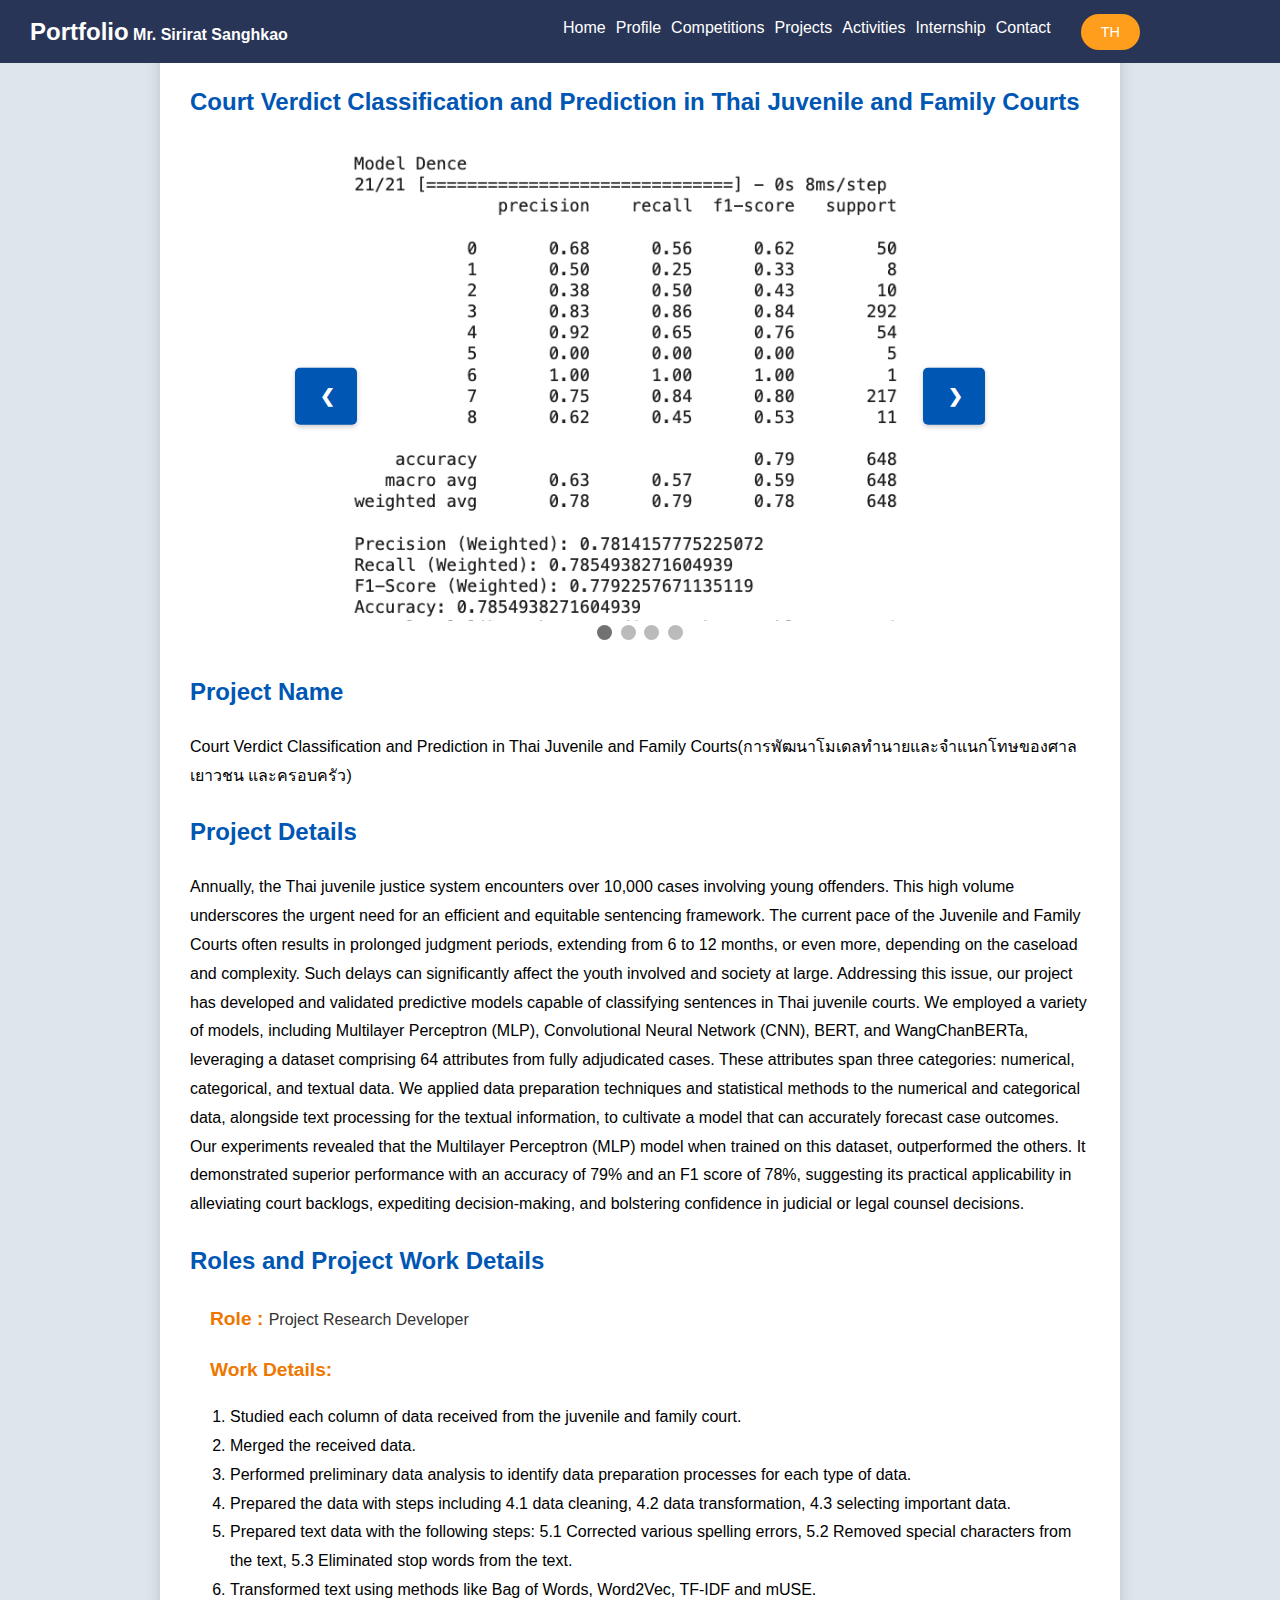
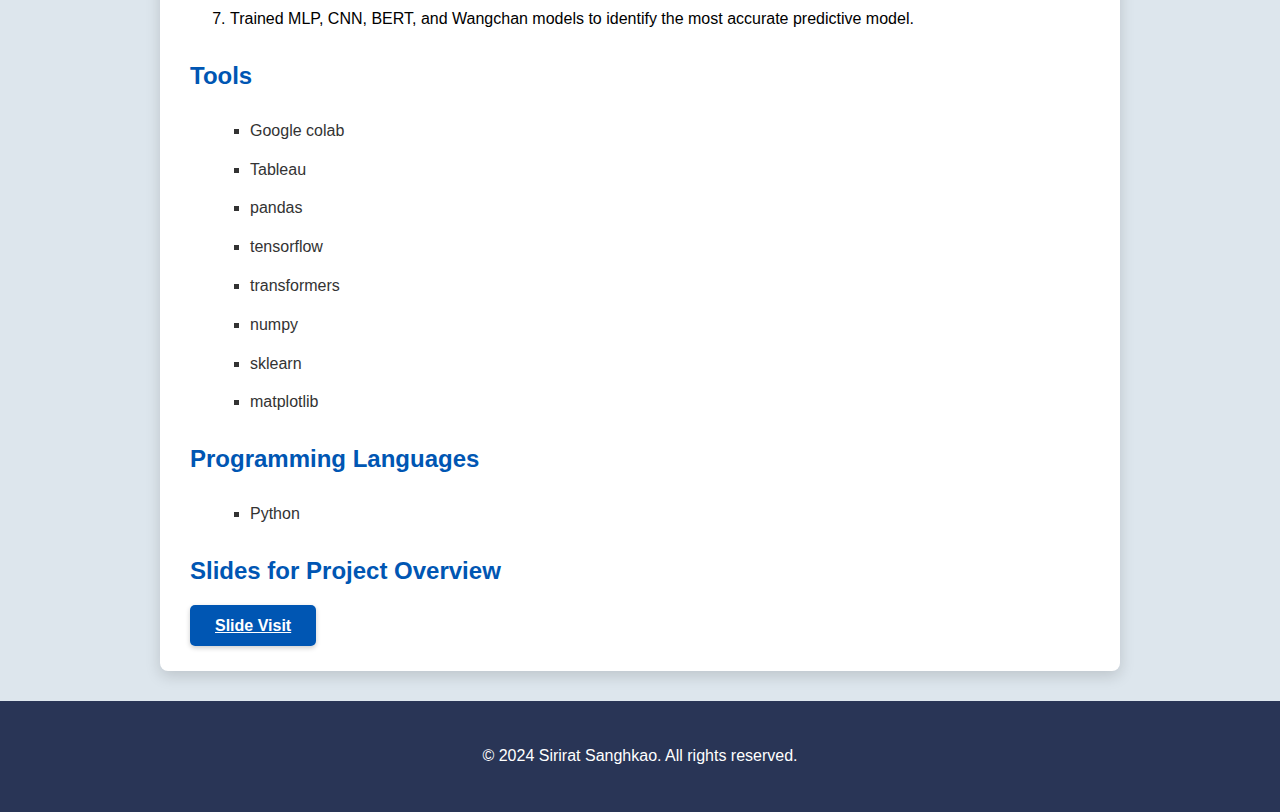
<file: senoir_project.html>
<!DOCTYPE html>
<html lang="en">
<head>
    <meta charset="UTF-8">
    <meta name="viewport" content="width=device-width, initial-scale=1.0">
    <title>Project Details</title>
    <link rel="stylesheet" href="css/style_project.css"> <!-- หากมีไฟล์ CSS แยก -->
</head>
<body>
    <header >
        <div>
            <h2 style="display: inline; margin-left: 20px; color: white;">Portfolio</h2>
            <h4 style="display: inline; color: white;">Mr. Sirirat Sanghkao</h4>
        </div>
        <nav style="display: flex; margin-right: 150px;">
            <a href="index.html#home" style="color: white; margin-right: 10px; text-decoration: none;" data-en="Home" data-th="หน้าหลัก"></a>
            <a href="index.html#about" style="color: white; margin-right: 10px; text-decoration: none;" data-en="Profile" data-th="ข้อมูลส่วนตัว"></a>
            <a href="index.html#portfolio" style="color: white; text-decoration: none; margin-right: 10px;" data-en="Competitions" data-th="ผลงานการแข่งขัน"></a>
            <a href="index.html#projects" style="color: white; text-decoration: none; margin-right: 10px;" data-en="Projects" data-th="ผลงานโปรเจค"></a>
            <a href="index.html#activity" style="color: white; text-decoration: none; margin-right: 10px;" data-en="Activities" data-th="กิจกรรม"></a>
            <a href="index.html#internship" style="color: white; text-decoration: none; margin-right: 10px;" data-en="Internship" data-th="การฝึกงาน"></a>
            <a href="index.html#contact" style="color: white; text-decoration: none; margin-right: 10px;" data-en="Contact" data-th="ติดต่อ"></a>
            <!-- เพิ่มปุ่ม Language ที่นี่ -->
            <button id="languageButton" style="margin-left: 20px; background-color: #ff9d1d; color: white; border: none; cursor: pointer; padding: 10px 20px; border-radius: 20px; font-size:90%;">TH</button>
        </nav>
    </header> 
    <!-- <header>
        <h3>Court Verdict Classification and Prediction in Thai Juvenile and Family Courts </h3>
    </header> -->

    <section class="project-details">
        <h2 data-en="Court Verdict Classification and Prediction in Thai Juvenile and Family Courts "
            data-th="การพัฒนาโมเดลทำนายและจำแนกโทษของศาลเยาวชนและครอบครัว"></h2>
        <div class="slider">
            <div class="slides">
                <div class="slide"><img src="image/senoir-1.png" alt="Image 1"></div>
                <div class="slide"><img src="image/senoir-2.png" alt="Image 2"></div>
                <div class="slide"><img src="image/senoir-3.png" alt="Image 3"></div>
                <div class="slide"><img src="image/senoir-4.png" alt="Image 4"></div>
                <!-- เพิ่มรูปภาพเพิ่มเติมตามต้องการ -->
            </div>
            <a class="prev" onclick="plusSlides(-1)">&#10094;</a>
            <a class="next" onclick="plusSlides(1)">&#10095;</a>
            <div style="text-align:center">
                <span class="slider-button" onclick="currentSlide(1)"></span>
                <span class="slider-button" onclick="currentSlide(2)"></span>
                <span class="slider-button" onclick="currentSlide(3)"></span>
                <span class="slider-button" onclick="currentSlide(4)"></span>
                <!-- เพิ่ม span สำหรับแต่ละรูปภาพ -->
            </div>
        </div>
        <h2 data-en="Project Name" data-th="ชื่อโปรเจค"></h2>
        <p>Court Verdict Classification and Prediction in Thai Juvenile and Family Courts(การพัฒนาโมเดลทำนายและจำแนกโทษของศาลเยาวชน และครอบครัว)</p>
        <h2 data-en="Project Details" data-th="รายละเอียดโปรเจค"></h2>
        <p  data-en="Annually, the Thai juvenile justice system encounters over 10,000 cases involving young offenders. This high volume underscores the urgent need for an efficient and equitable sentencing framework. The current pace of the Juvenile and Family Courts often results in prolonged judgment periods, extending from 6 to 12 months, or even more, depending on the caseload and complexity. Such delays can significantly affect the youth involved and society at large. Addressing this issue, our project has developed and validated predictive models capable of classifying sentences in Thai juvenile courts. We employed a variety of models, including Multilayer Perceptron (MLP), Convolutional Neural Network (CNN), BERT, and WangChanBERTa, leveraging a dataset comprising 64 attributes from fully adjudicated cases. These attributes span three categories: numerical, categorical, and textual data. We applied data preparation techniques and statistical methods to the numerical and categorical data, alongside text processing for the textual information, to cultivate a model that can accurately forecast case outcomes. Our experiments revealed that the Multilayer Perceptron (MLP) model when trained on this dataset, outperformed the others. It demonstrated superior performance with an accuracy of 79% and an F1 score of 78%, suggesting its practical applicability in alleviating court backlogs, expediting decision-making, and bolstering confidence in judicial or legal counsel decisions. "
            data-th="ปัจจุบันคดีความของเด็กและเยาวชนที่กระทำความผิดมีจำนวนมากกว่า 10,000 คดีต่อปี ซึ่งสะท้อนให้เห็นถึงความจำเป็นในการมีระบบการตัดสินที่รวดเร็วและเป็นธรรม เนื่องจากศาลเยาวชนและครอบครัวต้องใช้เวลานานในการตัดสินคดี บางครั้งอาจนานถึง 6-12 เดือนหรือนานกว่านั้น ขึ้นอยู่กับจำนวนคดีและรูปคดี ซึ่งอาจทำให้เกิดผลกระทบหลายด้านต่อเยาวชนและสังคม เพื่อแก้ไขปัญหาดังกว่า โปรเจคนี้ได้พัฒนาและทดสอบโมเดลที่ใช้ในการทำนายหรือจำแนกโทษในศาลเด็กและเยาวชน ได้แก่ MLP CNN BERT และ WangChanBERTa เพื่อใช้งานในศาลเด็กและเยาวชนโดยเฉพาะ โดยใช้ข้อมูลคดีจริงที่ถูกตัดสินครบทั้งกระบวนการจำนวน 64 คุณลักษณะประกอบไปด้วย 3 ประเภท ได้แก่ ข้อมูลตัวเลข ข้อมูลเชิงกลุ่ม และ ข้อมูลตัวอักษร โดยใช้ เทคนิคการเตรียมข้อมูลและวิธีทางสถิติบนข้อมูลตัวเลขและข้อมูลเชิงกลุ่ม เเละ การเตรียมข้อมูลประเภทข้อความบนข้อมูลตัวอักษร เพื่อพัฒนาโมเดลที่สามารถทำนายผลลัพธ์ของคดีได้แม่นยำ จากผลการทดลองพบว่าโมเดล Mutilayer Percepton (MLP) ที่นำมาฝึกสอนบนข้อมูลที่ให้ผลลัพธ์ที่ดีที่สุด เมื่อเทียบกับโมเดลและการทดลองอื่นๆในงานวิจัยในอดีต ด้วยค่า Accuracy 79% และ F-1 score 78% แสดงให้เห็นถึงศักยภาพในการใช้งานจริงเพื่อช่วยลดภาระงานของศาลหรือทนายความ เร่งกระบวนการตัดสิน และส่งเสริมความมั่นใจในคำตัดสินของผู้พิพากษา อย่างไรก็ตาม ยังมีข้อจำกัดและความท้าทายที่ต้องได้รับการแก้ไขในอนาคต เพื่อให้เทคโนโลยีเหล่านี้สามารถใช้งานได้อย่างเต็มศักยภาพในระบบยุติธรรม">
        </p>
        <h2 data-en="Roles and Project Work Details" data-th="ตำแหน่งและรายละเอียดการทำงาน"></h2>
        <p class="work-details"><strong style="color: #ee7700;"  data-en="Role : " data-th="ตำแหน่ง : " ></strong> <span data-en="Project Research Developer" data-th="นักพัฒนาโครงการวิจัย"></span> </p>
        <p class="work-details">
            <strong style="color: #ee7700;" data-en="Work Details: " data-th="รายละเอียดการทำงาน"></strong>
            <ol>
                <li data-en="Studied each column of data received from the juvenile and family court."
                    data-th="ศึกษาข้อมูลแต่ละ column ที่ได้จากศาลเยาวชนและครอบครัว"></li>
                <li data-en="Merged the received data."
                    data-th="รวมข้อมูลที่ได้รับมาจาก 2 ไฟล์"></li>
                <li data-en="Performed preliminary data analysis to identify data preparation processes for each type of data."
                    data-th="วิเคราะห์ข้อมูลเบื้องต้น เพื่อหาวิธีการเตรียมความพร้อมของข้อมูล ในแต่ละประเภทของข้อมูล"></li>
                <li data-en="Prepared the data with steps including 4.1 data cleaning, 4.2 data transformation, 4.3 selecting important data."
                    data-th="เตรียมข้อมูลโดยมีขั้นตอนต่างๆ ได้แก่ 4.1 ทำความสะอาดข้อมูล 4.2 แปลงข้อมูล 4.3 เลือกข้อมูลที่สำคัญที่ส่งผลกับโมเดล"></li>
                <li data-en="Prepared text data with the following steps: 5.1 Corrected various spelling errors, 5.2 Removed special characters from the text, 5.3 Eliminated stop words from the text."
                    data-th="เตรียมข้อมูลประเภทข้อความ โดยมีขั้นตอนดังนี้ 5.1 แก้ไขข้อมูลคำผิดต่างๆ 5.2 ลบอักขระพิเศษจากข้อความ 5.3 ลบ Stop word จากข้อความ"></li>
                <li data-en="Transformed text using methods like Bag of Words, Word2Vec, TF-IDF and mUSE."
                    data-th="แปลงข้อความด้วยเทคนิค Bag of word, Word2Ver, TF-IDF และ mUSE"></li>
                <li data-en="Trained MLP, CNN, BERT, and Wangchan models to identify the most accurate predictive model."
                    data-th="ฝึกสอนโมเดล MLP, CNN, BERT, Wangchan เพื่อค้นหาโมเดลที่ทำนายผลได้แม่่นยำที่สุด"></li>
            </ol>
        </p>

        <h2 data-en="Tools" data-th="เครื่องมือที่ใช้"></h2>
        <ul>
            <li>Google colab</li>
            <li>Tableau</li>
            <li>pandas</li>
            <li>tensorflow</li>
            <li>transformers</li>
            <li>numpy</li>
            <li>sklearn</li>
            <li>matplotlib</li>
            <!-- เพิ่มเทคโนโลยีอื่นๆ ที่ใช้ -->
        </ul>
        <h2 data-en="Programming Languages" data-th="ภาษาโปรแกรมที่ใช้ในการพัฒนาโปรเจค"></h2>
        <ul>
            <li>Python</li>
            <!-- เพิ่มเทคโนโลยีอื่นๆ ที่ใช้ -->
        </ul>
        <h2 data-en="Slides for Project Overview"
            data-th="สไลด์อธิบายโปรเจค"></h2>
        <a href="https://www.canva.com/design/DAFyvLQRXBY/FGthFbe22U4PJ_AlGbNbVQ/view?utm_content=DAFyvLQRXBY&utm_campaign=designshare&utm_medium=link&utm_source=editor" target="_blank" data-en="Slide Visit" data-th="ดูสไลด์"></a>

        <!-- <h2>Project Link</h2>
        <a href="https://example.com">Visit the project</a>

        <h2>Source Code</h2>
        <a href="https://github.com/example/project">GitHub Repository</a> -->
    </section>

    <footer>
        <p>&copy; 2024 Sirirat Sanghkao. All rights reserved.</p>
    </footer>
    <script>
      let slideIndex = 1;
        showSlides(slideIndex);

        // ฟังก์ชันเพิ่มหรือลด index และแสดงสไลด์
        function plusSlides(n) {
        showSlides(slideIndex += n);
        }

        // ฟังก์ชันตั้งค่าสไลด์ปัจจุบันตาม n
        function currentSlide(n) {
        showSlides(slideIndex = n);
        }

        // ฟังก์ชันแสดงสไลด์
        function showSlides(n) {
        let i;
        let slides = document.getElementsByClassName("slide");
        let dots = document.getElementsByClassName("slider-button");
        if (n > slides.length) {slideIndex = 1}
        if (n < 1) {slideIndex = slides.length}
        for (i = 0; i < slides.length; i++) {
            slides[i].style.display = "none";
        }
        for (i = 0; i < dots.length; i++) {
            dots[i].className = dots[i].className.replace(" active", "");
        }
        slides[slideIndex-1].style.display = "block";
        dots[slideIndex-1].className += " active";
        }
        document.addEventListener('DOMContentLoaded', function() {
            var selectedLanguage = localStorage.getItem('selectedLanguage') || 'en'; // ตั้งค่าเริ่มต้นเป็น 'en' หากไม่มีการเลือกภาษาก่อนหน้า
            changeLanguage(selectedLanguage);
        });

            document.getElementById('languageButton').addEventListener('click', function() {
            var btn = document.getElementById('languageButton');
            if (btn.innerText === "EN") {
                btn.innerText = "TH";
                changeLanguage('en');
            } else {
                btn.innerText = "EN";
                changeLanguage('th');
            }
            });

        function changeLanguage(lang) {
            document.querySelectorAll("[data-en], [data-th]").forEach(el => {
                el.innerText = el.dataset[lang];
        });
        localStorage.setItem('selectedLanguage', lang);
        } 
    </script>
</body>
</html>
</file>
<file: css/style_project.css>
/* ตั้งค่าพื้นฐาน */
body {
    font-family: 'Segoe UI', Tahoma, Geneva, Verdana, sans-serif; /* ปรับเปลี่ยนฟอนต์เพื่อความเป็นทางการ */
    line-height: 1.8; /* ปรับเพิ่มระยะห่างของบรรทัด */
    margin: 0;
    padding: 0;
    background: #DDE6ED; /* ปรับเปลี่ยนสีพื้นหลังเป็นสีที่อ่อนละมุนกว่า */
}


header {
    position: fixed;
    top: 0;
    left: 0;
    width: 100%;
    background-color: #293556; /* Example background color */
    z-index: 1000; /* Ensure header is above other content */
    display: flex;
    justify-content: space-between;
    align-items: center;
    padding: 10px; /* Adjust as needed */
  }
nav a {
    transition: transform 0.3s ease;
}

nav a:hover {
    transform: scale(1.1); /* ขยายขึ้นเมื่อเมาส์ชี้ */
}
/* การตั้งค่าพื้นฐานสำหรับหน้าจอขนาดใหญ่ */
.container {
    display: flex;
    justify-content: flex-start;
    align-items: center;
}

/* Media Queries สำหรับหน้าจอขนาดเล็ก (เช่น สมาร์ทโฟน) */
@media (max-width: 768px) {
    header {
        position: static;
        flex-direction: column;
        text-align: center;
    }

    header > div, nav {
        width: 100%; /* ให้ <div> และ <nav> ใน header ครอบคลุมทั้งหน้าจอ */
        padding: 10px 0; /* เพิ่ม padding ให้มีพื้นที่ระหว่างเนื้อหา */
    }

    nav {
        display: flex;
        flex-direction: column; /* จัดเรียงลิงก์ในแนวตั้ง */
        align-items: center; /* จัดกลางลิงก์ในแนวนอน */
        margin-top: 20px; /* ปรับระยะห่างจากส่วนอื่นๆ ของ header */
    }

    nav a {
        display: block;
        margin: 10px 0;
    }
    .header-content {
        display: grid;
        grid-template-columns: repeat(auto-fit, minmax(100px, 1fr));
        gap: 20px; /* กำหนดช่องว่างระหว่าง elements */
    }
}

.project-details {
    background: #ffffff;
    padding: 30px; /* ปรับเพิ่มระยะห่างในการแพดดิ้ง */
    margin: 30px auto;
    max-width: 900px; /* ปรับขยายความกว้าง */
    box-shadow: 0 5px 15px rgba(0, 0, 0, 0.15); /* ปรับเงาให้เด่นขึ้น */
    border-radius: 8px; /* เพิ่มโค้งมนให้กับขอบ */
}

.project-details h2 {
    color: #0056b3; /* ปรับสีให้เข้ากับธีม */
    margin-top: 20px; /* ปรับระยะห่างสำหรับหัวข้อย่อย */
}

.project-image img {
    max-width: 100%; /* ทำให้รูปภาพไม่เกินขอบของ container */
    height: auto; /* รักษารูปแบบของรูปภาพ */

}


.project-details ul {
    list-style-type: square; /* ปรับเปลี่ยนสไตล์ของลิสต์ */
    margin-left: 20px; /* ปรับระยะห่างของลิสต์ */
}

.project-details ul li {
    background: none; /* ลบพื้นหลัง */
    color: #333; /* ปรับสีของข้อความในลิสต์ */
    margin: 10px 0; /* ปรับระยะห่างของแต่ละไอเท็ม */
}

.project-details a {
    background: #0056b3; /* ปรับสีปุ่ม */
    color: #ffffff;
    padding: 12px 25px; /* ปรับขนาดปุ่ม */
    font-weight: bold; /* ทำให้ข้อความหนาขึ้น */
    border-radius: 5px; /* โค้งมนขอบปุ่ม */
    box-shadow: 0 2px 5px rgba(0, 0, 0, 0.2); /* เพิ่มเงาให้ปุ่ม */
}

.slider {
    position: relative;
    max-width: 600px;
    margin: auto;
}

.slides .slide {
    display: none;
}

.slide img {
    max-width: 100%; /* รูปภาพจะไม่เกินขนาดของ container */
    height: auto; /* รักษาอัตราส่วนของรูปภาพ */
}
.slide img {
    display: flex;
    justify-content: center; /* จัดกลางแนวนอน */
    align-items: center; /* จัดกลางแนวตั้ง, ถ้าจำเป็น */
    width: auto;
    height: auto;
    max-height: 500px;
}
@media (max-width: 768px) {
    .slide  img {
        max-width: 95%; /* หรือขนาดที่เหมาะสมกับการดูบนมือถือ */
    }
    .next, .prev {
        padding: 10px;
        font-size: 12px;
    }
}
/* จัดสไตล์ปุ่มกลม */
.slider-button {
    cursor: pointer;
    height: 15px;
    width: 15px;
    margin: 0 2px;
    background-color: #bbb;
    border-radius: 50%;
    display: inline-block;
    transition: background-color 0.6s ease;
}

.slider-button.active, .slider-button:hover {
    background-color: #717171;
}

/* จัดสไตล์ปุ่มเลื่อน */
.prev, .next {
    cursor: pointer;
    position: absolute;
    top: 50%;
    transform: translateY(-50%);
    width: 2%; /* ให้ปุ่มเลื่อนครอบคลุมความกว้างทั้งหมดของสไลด์ */
    padding: 16px;
    color: white;
    font-weight: bold;
    font-size: 18px;
    transition: 0.6s ease;
    user-select: none;
    background-color: transparent; /* ทำให้พื้นหลังของปุ่มโปร่งใส */
    z-index: 2; /* ให้ปุ่มอยู่เหนือคอนเทนท์อื่น */
}

.next {
    right: 0; /* วางปุ่มขวาสุดขอบ */
    margin-right: -45px; /* ปรับเพื่อให้ปุ่มออกมานอกขอบภาพ */
    border-radius: 3px 0 0 3px;
}

.prev {
    left: 0; /* วางปุ่มซ้ายสุดขอบ */
    margin-left: -45px; /* ปรับเพื่อให้ปุ่มออกมานอกขอบภาพ */
    border-radius: 3px 0 0 3px;
}

.prev:hover, .next:hover {
    background-color: #ff9d1d;
}



footer {
    background: #293556; /* ปรับให้สอดคล้องกับ header */
    color: #ffffff;
    text-align: center;
    padding: 25px;
    margin-top: 30px; /* ปรับระยะห่างจากเนื้อหาส่วนบน */
}

.work-details {
    margin-left: 20px; /* เพิ่มระยะห่างด้านซ้าย */
    color: #333; /* สีของข้อความ */
    font-family: Arial, sans-serif; /* ฟอนต์ */
}

.work-details strong {
    color: #ee7700; /* สีของหัวข้อย่อย */
    font-size: 1.2em; /* ขนาดของหัวข้อย่อย */
}

.work-details li {
    margin-bottom: 10px; /* ระยะห่างระหว่างแต่ละรายการ */
}

/* ปรับแต่งสำหรับ ul */
.work-details ol {
    list-style-type: decimal; /* ประเภทของตัวเลข */
    margin-left: 40px; /* ระยะห่างสำหรับตัวเลข */
}
</file>
